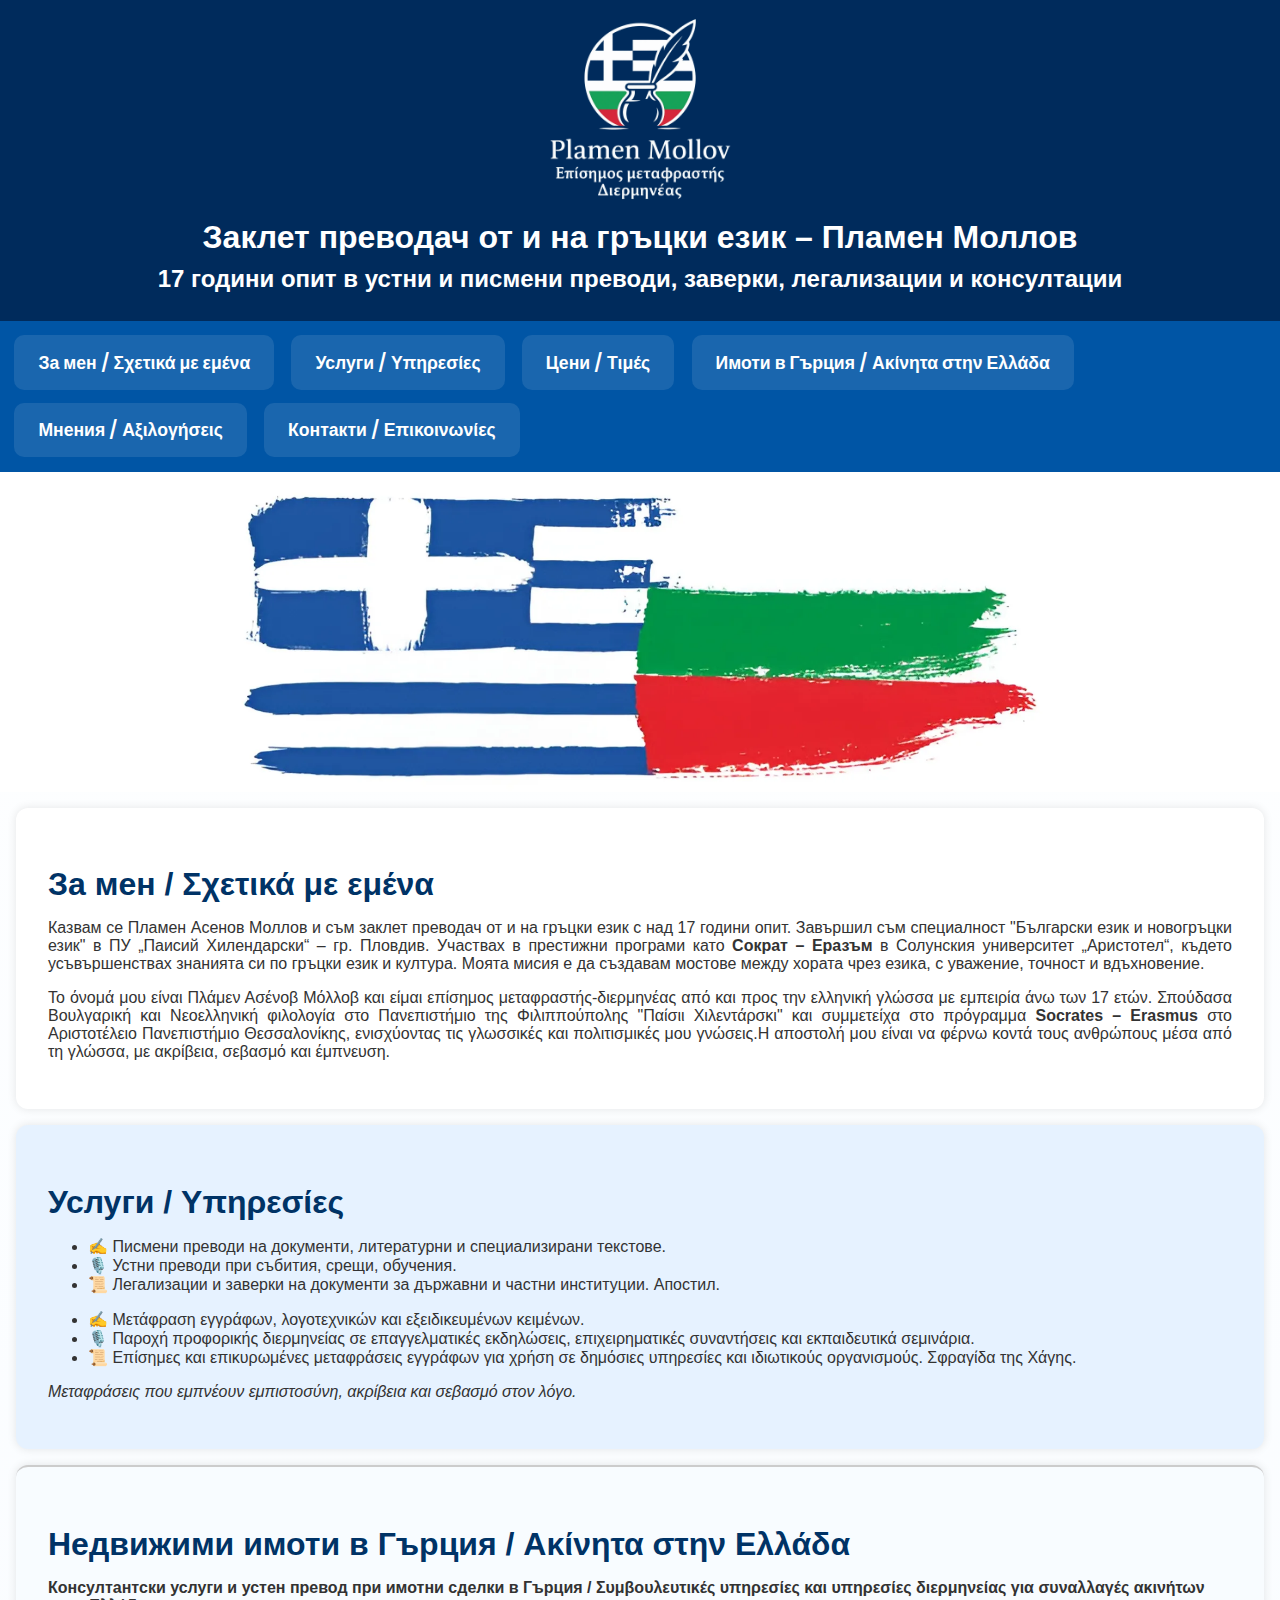
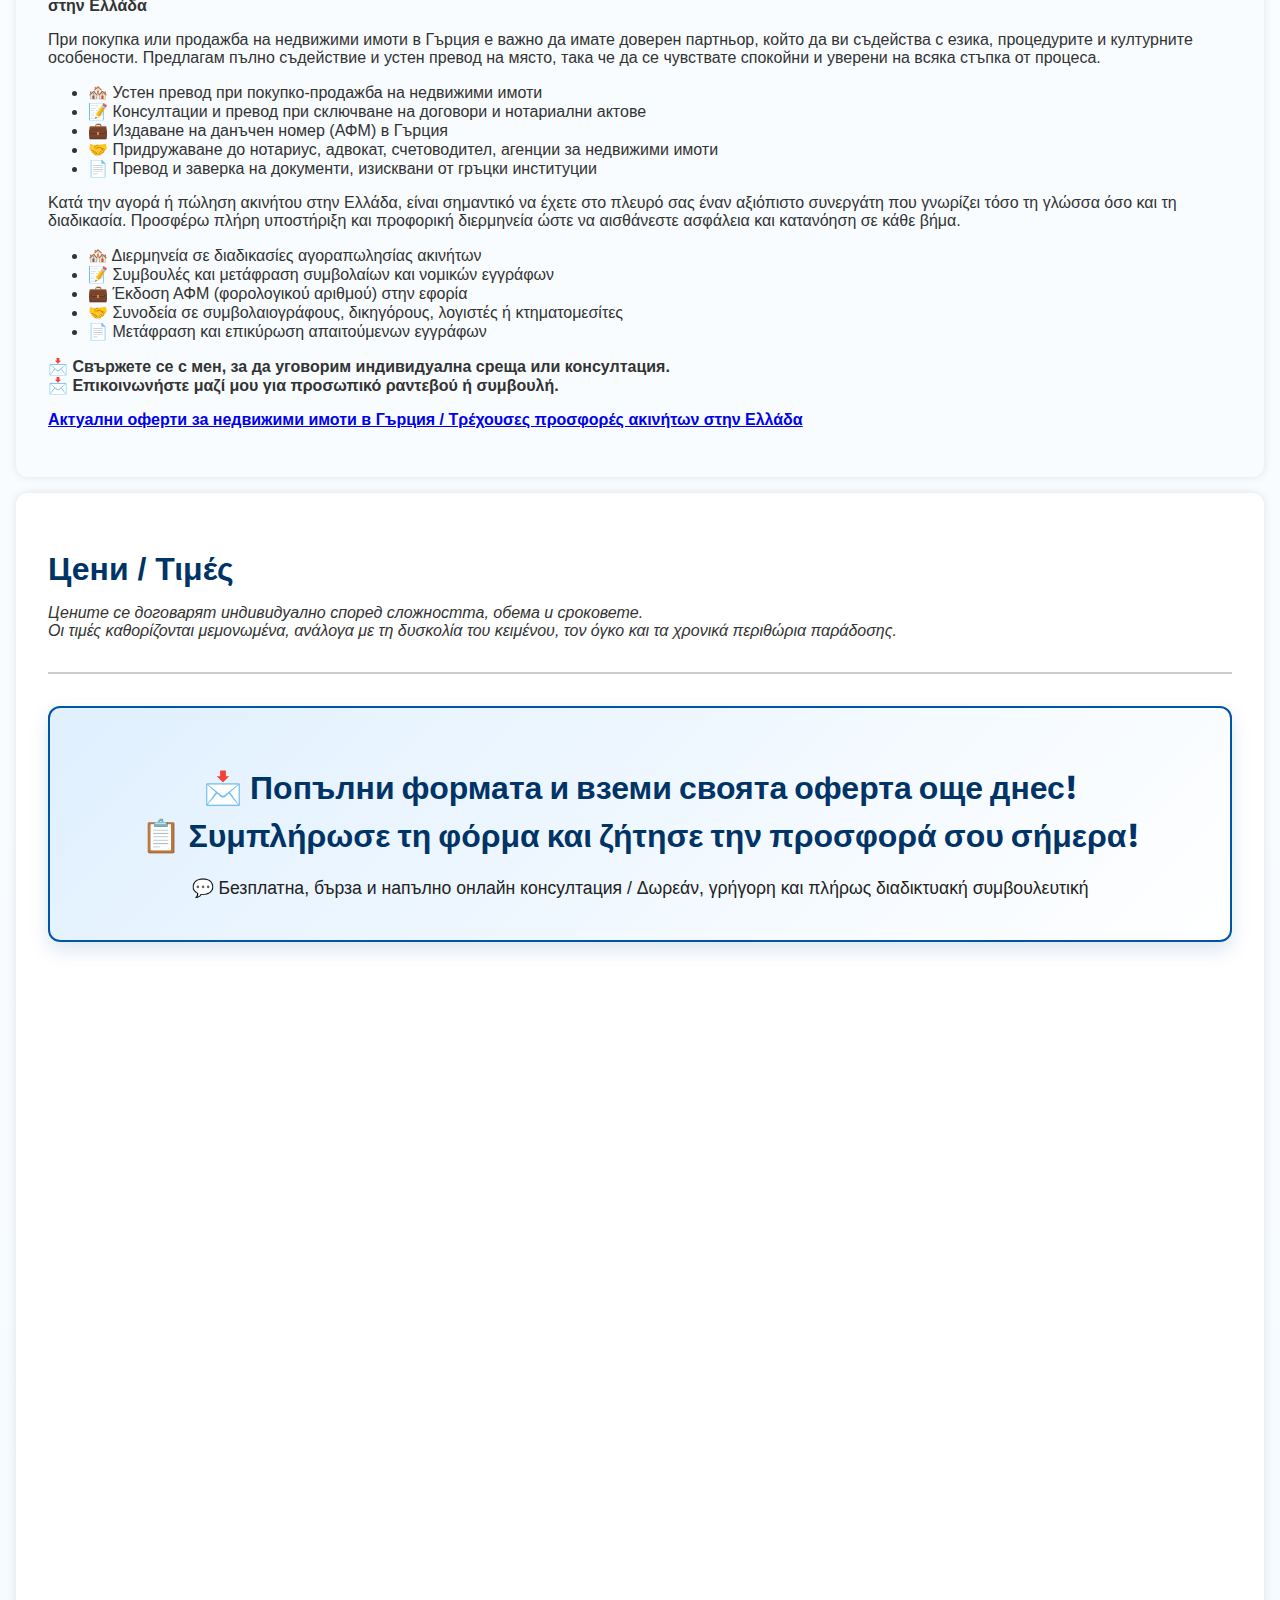
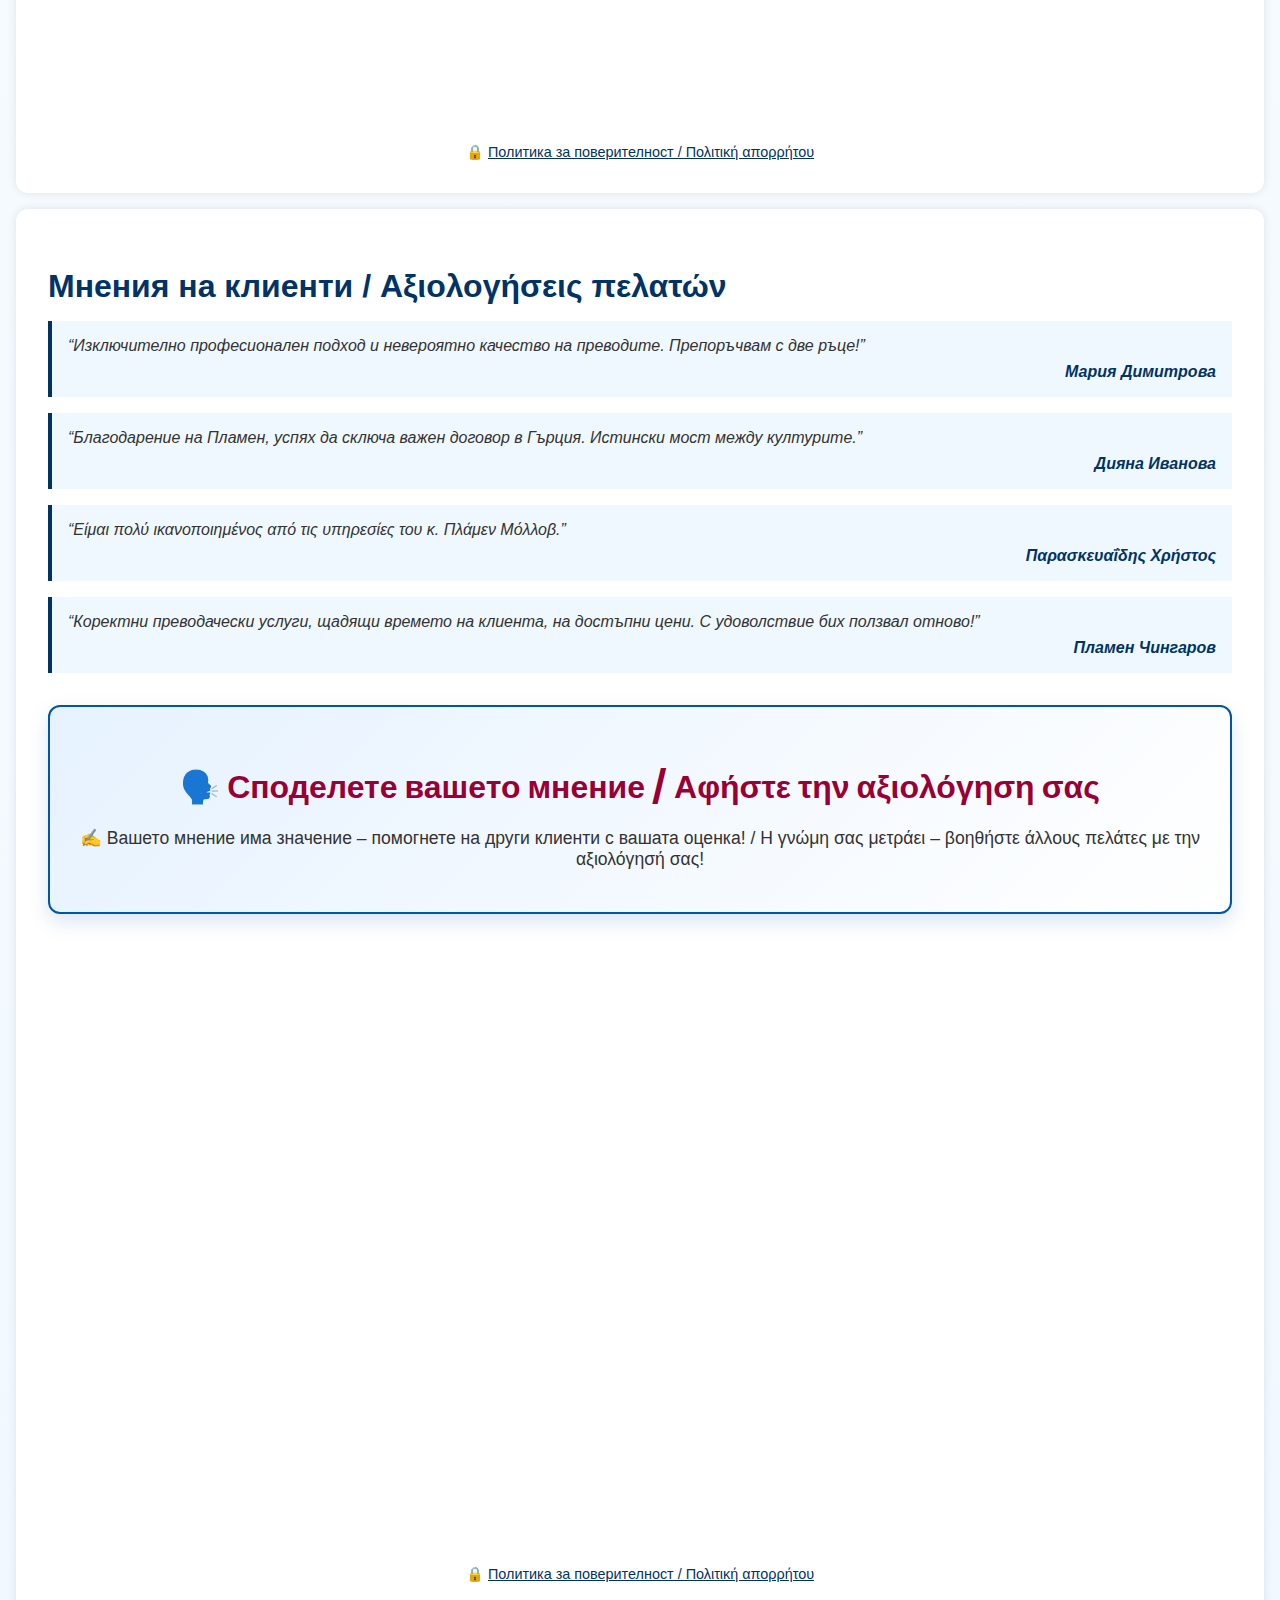
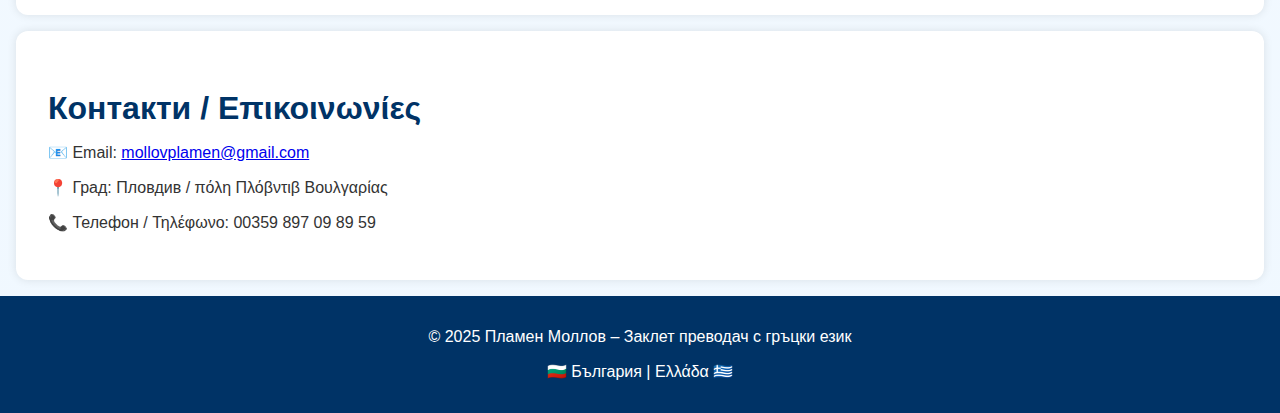
<file: index.html>
<!DOCTYPE html>

<html lang="bg">
<head>


<!-- Favicon икони за всички устройства -->
<link rel="icon" href="/favicon.ico" type="image/x-icon">
<link rel="icon" type="image/png" sizes="96x96" href="/favicon-96x96.png">
<link rel="apple-touch-icon" sizes="180x180" href="/apple-touch-icon.png">
<link rel="manifest" href="/site.webmanifest">
<link rel="icon" type="image/png" sizes="192x192" href="/web-app-manifest-192x192.png">
<link rel="icon" type="image/png" sizes="512x512" href="/web-app-manifest-512x512.png">
<meta name="theme-color" content="#ffffff">
<meta name="msapplication-TileColor" content="#003366">


<meta charset="utf-8"/>
<meta content="width=device-width, initial-scale=1.0" name="viewport"/>
<title>Пламен Моллов – Преводачески услуги с гръцки език в Пловдив – устни, писмени преводи, заверка и легализация на документи</title>

<style>
    
/* GDPR checkbox styling */
.gdpr-label {
  display: flex;
  align-items: center;
  flex-wrap: wrap;
  gap: 0.4rem;
  margin-bottom: 1rem;
  font-size: 0.95rem;
  line-height: 1.4;
}
.gdpr-label input[type="checkbox"] {
  margin: 0 0.4rem 0 0;
  transform: scale(1.1);
}
.gdpr-label input[type="checkbox"] {
  margin: 0;
  transform: scale(1.1);
}

body {
      font-family: 'Segoe UI', Tahoma, Geneva, Verdana, sans-serif;
      margin: 0;
      padding: 0;
      background: linear-gradient(to bottom, #fff, #f0f8ff);
      color: #333;
    }
    header {
      background-color: #002b5c;
      color: white;
      padding: 0.5rem 1rem;
      text-align: center;
    }
    header h1, header h2 {
      margin-top: -0.8rem;
    }
    header img {
      height: 220px;
    }
    nav {
      display: flex;
      justify-content: center;
      gap: 1rem;
      background-color: #0055a5;
      padding: 0.5rem;
    }
    
    
    nav a {
      color: white;
      text-decoration: none;
      font-weight: 600;
      font-family: 'Poppins', sans-serif;
      font-size: 1.1rem;
      padding: 0.9rem 1.5rem;
      margin: 0.4rem;
      transition: all 0.3s ease;
      display: inline-flex;
      align-items: center;
      justify-content: center;
      border-radius: 10px;
      background-color: rgba(255, 255, 255, 0.1);
    }
    nav a:hover {
      background-color: rgba(255, 255, 255, 0.25);
    }
    html {
      scroll-behavior: smooth;
    }


    .hero {
  position: relative;
  background-image: url('assets/images/bg-greece.webp');
  background-size: contain;
  background-repeat: no-repeat;
  background-position: center;
  background-color: white;
  width: 100%;
  aspect-ratio: 16 / 4;
  overflow: hidden;
}
    
    .hero h1, .hero p {
      position: relative;
      z-index: 1;
    }
    section {
      padding: 2rem;
      background-color: white;
      margin: 1rem;
      border-radius: 12px;
      box-shadow: 0 0 10px rgba(0,0,0,0.1);
    }
    .section-title {
      font-size: 2rem;
      margin-bottom: 1rem;
      color: #003366;
    }
    .testimonial {
      background-color: #f0f8ff;
      padding: 1rem;
      border-left: 4px solid #003366;
      margin-bottom: 1rem;
      font-style: italic;
    }
    .testimonial strong {
      display: block;
      margin-top: 0.5rem;
      text-align: right;
      color: #003366;
    }
    form {
      background-color: #e6f2ff;
      padding: 2rem;
      border-radius: 10px;
      box-shadow: 0 0 10px rgba(0,0,0,0.1);
    }
    input, textarea {
      width: 100%;
      padding: 0.8rem;
      margin-top: 0.5rem;
      margin-bottom: 1rem;
      border: 1px solid #ccc;
      border-radius: 6px;
    }
    button {
  background-color: #003366;
  color: white;
  padding: 0.8rem 1.2rem;
  border: none;
  border-radius: 6px;
  font-size: 1rem;
  cursor: pointer;
  transition: transform 0.1s ease-in-out;
  position: relative;
}
button:hover {
  background-color: #0055a5;
}
button:active {
  transform: scale(0.96);
}
@keyframes wave {
  0% { transform: rotate(0deg); }
  25% { transform: rotate(20deg); }
  50% { transform: rotate(-10deg); }
  75% { transform: rotate(10deg); }
  100% { transform: rotate(0deg); }
}
    footer {
      text-align: center;
      padding: 1rem;
      background-color: #003366;
      color: white;
    }
  
.hero-letter {
  position: absolute;
  font-size: 2.2rem;
  font-weight: bold;
  color: #002b5c;
  font-family: 'Segoe UI', Tahoma, Geneva, Verdana, sans-serif;
  animation: fade-float 4s ease-in-out infinite;
  opacity: 0;
}
@keyframes fade-float {
  0%   { transform: translateY(0px); opacity: 0; }
  50%  { transform: translateY(-5px); opacity: 1; }
  100% { transform: translateY(-10px); opacity: 0; }
}


/* Responsive adjustments for mobile */
@media (max-width: 768px) {
  header img {
    height: 120px;
  }
  header h1 {
    font-size: 1.4rem;
  }
  header h2 {
    font-size: 1rem;
  }
}

@media (max-width: 768px) {
  header img {
    height: 160px !important;
    aspect-ratio: 1 / 1;
    object-fit: contain;
  }
}

@media (max-width: 768px) {
  .nav-links {
    max-height: 0;
    overflow: hidden;
    transition: max-height 0.5s ease-out;
  }
  nav.active .nav-links {
    max-height: 500px;
  }
}

  .menu-toggle {
    display: none;
    flex-direction: column;
    cursor: pointer;
  }
  .menu-toggle span {
    height: 4px;
    background: white;
    margin: 5px 0;
    width: 25px;
    border-radius: 2px;
  }
  @media (max-width: 768px) {
    nav {
      flex-direction: column;
      align-items: flex-start;
    }
    .nav-links {
      display: none;
      flex-direction: column;
      width: 100%;
      background-color: #0055a5;
    }
    .nav-links a {
      padding: 1rem;
      border-top: 1px solid rgba(255,255,255,0.2);
    }
    .menu-toggle {
      display: flex;
      margin-left: 1rem;
    }
    nav.active .nav-links {
      display: flex;
    }
  }

.hero-letter {
  position: absolute;
  font-size: 2.2rem;
  font-weight: bold;
  color: #002b5c;
  font-family: 'Segoe UI', Tahoma, Geneva, Verdana, sans-serif;
  animation: fade-float 4s ease-in-out infinite;
  opacity: 0;
}
@keyframes fade-float {
  0%   { transform: translateY(0px); opacity: 0; }
  50%  { transform: translateY(-5px); opacity: 1; }
  100% { transform: translateY(-10px); opacity: 0; }
}

</style>
<meta content="Заклет преводач с гръцки език, устни и писмени преводи, имоти в Гърция, легализация на документи, консултации при покупка на имот." name="description"/><meta content="заклет преводач гръцки език, устни преводи гръцки, писмени преводи, имоти в Гърция, покупко-продажба на имоти, легализация, Ακίνητα στην Ελλάδα, μεταφράσεις ελληνικά, заверки на документи, апостил, апостил на документи, устни и писмени преводи с гръцки език, легализация на документи" name="keywords"/><meta content="Пламен Моллов" name="author"/><link href="https://www.prevodigr.eu" rel="canonical"/>
  <meta property="og:title" content="Пламен Моллов – Преводи от и на гръцки език" />
  <meta property="og:description" content="Заклет преводач с 17 г. опит, устни и писмени преводи от и на гръцки език, заверки и легализация на документи, консултации, имоти в Гърция." />
  <meta property="og:image" content="https://www.prevodigr.eu/assets/images/logo.webp" />
  <meta property="og:url" content="https://www.prevodigr.eu" />
  <meta name="twitter:card" content="summary_large_image" />



<style>
@font-face {
  font-family: 'Poppins';
  src: url('assets/fonts/poppins-v23-latin-regular.woff2') format('woff2');
  font-weight: 400;
}
@font-face {
  font-family: 'Poppins';
  src: url('assets/fonts/poppins-v23-latin-500.woff2') format('woff2');
  font-weight: 500;
}
@font-face {
  font-family: 'Poppins';
  src: url('assets/fonts/poppins-v23-latin-600.woff2') format('woff2');
  font-weight: 600;
}
@font-face {
  font-family: 'Poppins';
  src: url('assets/fonts/poppins-v23-latin-700.woff2') format('woff2');
  font-weight: 700;
}
</style>





<script type="application/ld+json">
{
  "@context": "https://schema.org",
  "@type": "LocalBusiness",
  "name": "Пламен Моллов – Заклет преводач от и на гръцки език",
  "image": "https://www.prevodigr.eu/assets/images/logo.webp",
  "url": "https://www.prevodigr.eu",
  "telephone": "+359897098959",
  "address": {
    "@type": "PostalAddress",
    "streetAddress": "ул. Димитър Талев 132",
    "addressLocality": "Пловдив",
    "postalCode": "4000",
    "addressCountry": "BG"
  },
  "aggregateRating": {
    "@type": "AggregateRating",
    "ratingValue": "5",
    "reviewCount": "4"
  },
  "review": [
    {
      "@type": "Review",
      "author": {
        "@type": "Person",
        "name": "Мария Димитрова"
      },
      "datePublished": "2025-06-15",
      "reviewBody": "Изключително професионален подход и невероятно качество на преводите.",
      "reviewRating": {
        "@type": "Rating",
        "ratingValue": "5",
        "bestRating": "5"
      }
    },
    {
      "@type": "Review",
      "author": {
        "@type": "Person",
        "name": "Дияна Иванова"
      },
      "datePublished": "2025-06-10",
      "reviewBody": "Успях да сключа важен договор в Гърция. Истински мост между културите.",
      "reviewRating": {
        "@type": "Rating",
        "ratingValue": "5",
        "bestRating": "5"
      }
    },
    {
      "@type": "Review",
      "author": {
        "@type": "Person",
        "name": "Παρασκευαΐδης Χρήστος"
      },
      "datePublished": "2025-05-28",
      "reviewBody": "Είμαι πολύ ικανοποιημένος από τις υπηρεσίες του κ. Πλάμεν Μόλλοβ.",
      "reviewRating": {
        "@type": "Rating",
        "ratingValue": "5",
        "bestRating": "5"
      }
    },
    {
      "@type": "Review",
      "author": {
        "@type": "Person",
        "name": "Пламен Чингаров"
      },
      "datePublished": "2025-05-22",
      "reviewBody": "Коректни преводачески услуги на достъпни цени. Бих ползвал отново!",
      "reviewRating": {
        "@type": "Rating",
        "ratingValue": "5",
        "bestRating": "5"
      }
    }
  ]
}
</script>

</head>
<body>
<header>
<img alt="Plamen Mollov Logo" src="assets/images/logo.webp"/>
<h1>Заклет преводач от и на гръцки език – Пламен Моллов</h1>
<h2><strong>17 години опит в устни и писмени преводи, заверки, легализации и консултации</strong></h2>
</header>
<nav>
<div class="menu-toggle">
<span></span>
<span></span>
<span></span>
</div>
<div class="nav-links">
<a href="#about">За мен / Σχετικά με εμένα</a>
<a href="#services">Услуги / Υπηρεσίες</a>
<a href="#prices">Цени / Τιμές</a>
<a href="#real-estate">Имоти в Гърция / Ακίνητα στην Ελλάδα</a>
<a href="#testimonials">Мнения / Αξιλογήσεις</a>
<a href="#contact">Контакти / Επικοινωνίες</a>
</div>
</nav>
<div class="hero" role="img" aria-label="Фоново изображение с гръцка тематика">
<span class="hero-letter" style="top: 77%; left: 69%; animation-delay: 1.43s;">Χ</span>
<span class="hero-letter" style="top: 9%; left: 47%; animation-delay: 2.79s;">Κ</span>
<span class="hero-letter" style="top: 19%; left: 63%; animation-delay: 4.21s;">Υ</span>
<span class="hero-letter" style="top: 81%; left: 49%; animation-delay: 1.94s;">π</span>
<span class="hero-letter" style="top: 83%; left: 82%; animation-delay: 4.26s;">φ</span>
<span class="hero-letter" style="top: 74%; left: 30%; animation-delay: 1.89s;">Α</span>
<span class="hero-letter" style="top: 12%; left: 12%; animation-delay: 6.02s;">Ι</span>
<span class="hero-letter" style="top: 66%; left: 14%; animation-delay: 5.97s;">λ</span>
<span class="hero-letter" style="top: 30%; left: 73%; animation-delay: 0.33s;">Β</span>
<span class="hero-letter" style="top: 37%; left: 6%; animation-delay: 1.8s;">Η</span>
<span class="hero-letter" style="top: 44%; left: 25%; animation-delay: 5.53s;">ρ</span>
<span class="hero-letter" style="top: 36%; left: 85%; animation-delay: 0.46s;">Σ</span>
<span class="hero-letter" style="top: 61%; left: 40%; animation-delay: 3.07s;">Ζ</span>
<span class="hero-letter" style="top: 16%; left: 37%; animation-delay: 2.6s;">ξ</span>
<span class="hero-letter" style="top: 36%; left: 60%; animation-delay: 1.07s;">Ε</span>
<span class="hero-letter" style="top: 56%; left: 88%; animation-delay: 5.84s;">ς</span>
<span class="hero-letter" style="top: 88%; left: 63%; animation-delay: 0.57s;">Ο</span>
<span class="hero-letter" style="top: 83%; left: 4%; animation-delay: 5.01s;">Ν</span>
<span class="hero-letter" style="top: 13%; left: 5%; animation-delay: 4.62s;">Τ</span>
<span class="hero-letter" style="top: 40%; left: 50%; animation-delay: 0.12s;">Γ</span>
<span class="hero-letter" style="top: 7%; left: 71%; animation-delay: 3.58s;">Π</span>
<span class="hero-letter" style="top: 44%; left: 16%; animation-delay: 5.36s;">Μ</span>
<span class="hero-letter" style="top: 20%; left: 27%; animation-delay: 0.94s;">ψ</span>
<span class="hero-letter" style="top: 27%; left: 96%; animation-delay: 3.84s;">Ξ</span>
<span class="hero-letter" style="top: 90%; left: 26%; animation-delay: 5.92s;">Λ</span>
<span class="hero-letter" style="top: 5%; left: 20%; animation-delay: 5.43s;">Φ</span>
<span class="hero-letter" style="top: 70%; left: 46%; animation-delay: 4.13s;">Ρ</span>
<span class="hero-letter" style="top: 72%; left: 55%; animation-delay: 2.13s;">β</span>
<span class="hero-letter" style="top: 6%; left: 77%; animation-delay: 2.04s;">Ψ</span>
<span class="hero-letter" style="top: 76%; left: 98%; animation-delay: 2.04s;">Θ</span>
<span class="hero-letter" style="top: 30%; left: 42%; animation-delay: 5.04s;">η</span>
<span class="hero-letter" style="top: 5%; left: 89%; animation-delay: 0.94s;">Ω</span></div>
<section id="about">
<h2 class="section-title">За мен / Σχετικά με εμένα</h2>
<p style="text-align: justify;">
      Казвам се Пламен Асенов Моллов и съм заклет преводач от и на гръцки език с над 17 години опит. Завършил съм специалност "Български език и новогръцки език" в ПУ „Паисий Хилендарски“ – гр. Пловдив. Участвах в престижни програми като <strong>Сократ – Еразъм</strong> в Солунския университет „Аристотел“, където усъвършенствах знанията си по гръцки език и култура. Моята мисия е да създавам мостове между хората чрез езика, с уважение, точност и вдъхновение.
    </p>
<p style="text-align: justify;">
      Το όνομά μου είναι Πλάμεν Ασένοβ Μόλλοβ και είμαι επίσημος μεταφραστής-διερμηνέας από και προς την ελληνική γλώσσα με εμπειρία άνω των 17 ετών. Σπούδασα Βουλγαρική και Νεοελληνική φιλολογία στο Πανεπιστήμιο της Φιλιππούπολης "Παίσιι Χιλεντάρσκι" και συμμετείχα στο πρόγραμμα <strong>Socrates – Erasmus</strong> στο Αριστοτέλειο Πανεπιστήμιο Θεσσαλονίκης, ενισχύοντας τις γλωσσικές και πολιτισμικές μου γνώσεις.Η αποστολή μου είναι να φέρνω κοντά τους ανθρώπους μέσα από τη γλώσσα, με ακρίβεια, σεβασμό και έμπνευση. 
    </p>
</section>
<section id="services" style="background-color: #e6f2ff;">
<h2 class="section-title">Услуги / Υπηρεσίες</h2>
<ul>
<li>✍️ Писмени преводи на документи, литературни и специализирани текстове.</li>
<li>🎙️ Устни преводи при събития, срещи, обучения.</li>
<li>📜 Легализации и заверки на документи за държавни и частни институции. Апостил.</li>
</ul>
<ul>
<li>✍️ Μετάφραση εγγράφων, λογοτεχνικών και εξειδικευμένων κειμένων.</li>
<li>🎙️ Παροχή προφορικής διερμηνείας σε επαγγελματικές εκδηλώσεις, επιχειρηματικές συναντήσεις και εκπαιδευτικά σεμινάρια.</li>
<li>📜 Επίσημες και επικυρωμένες μεταφράσεις εγγράφων για χρήση σε δημόσιες υπηρεσίες και ιδιωτικούς οργανισμούς. Σφραγίδα της Χάγης.</li>
</ul>
<p><em>Μεταφράσεις που εμπνέουν εμπιστοσύνη, ακρίβεια και σεβασμό στον λόγο.</em></p>
</section>
<section id="real-estate" style="background-color: #f8fcff; padding: 2rem; border-top: 2px solid #ccc; border-radius: 12px;">
<h2 class="section-title">Недвижими имоти в Гърция / Ακίνητα στην Ελλάδα</h2>
<p><strong>Консултантски услуги и устен превод при имотни сделки в Гърция / Συμβουλευτικές υπηρεσίες και υπηρεσίες διερμηνείας για συναλλαγές ακινήτων στην Ελλάδα</strong></p>
<p>При покупка или продажба на недвижими имоти в Гърция е важно да имате доверен партньор, който да ви съдейства с езика, процедурите и културните особености. Предлагам пълно съдействие и устен превод на място, така че да се чувствате спокойни и уверени на всяка стъпка от процеса.</p>
<ul>
<li>🏘️ Устен превод при покупко-продажба на недвижими имоти</li>
<li>📝 Консултации и превод при сключване на договори и нотариални актове</li>
<li>💼 Издаване на данъчен номер (ΑΦΜ) в Гърция</li>
<li>🤝 Придружаване до нотариус, адвокат, счетоводител, агенции за недвижими имоти</li>
<li>📄 Превод и заверка на документи, изисквани от гръцки институции</li>
</ul>
<p>Κατά την αγορά ή πώληση ακινήτου στην Ελλάδα, είναι σημαντικό να έχετε στο πλευρό σας έναν αξιόπιστο συνεργάτη που γνωρίζει τόσο τη γλώσσα όσο και τη διαδικασία. Προσφέρω πλήρη υποστήριξη και προφορική διερμηνεία ώστε να αισθάνεστε ασφάλεια και κατανόηση σε κάθε βήμα.</p>
<ul>
<li>🏘️ Διερμηνεία σε διαδικασίες αγοραπωλησίας ακινήτων</li>
<li>📝 Συμβουλές και μετάφραση συμβολαίων και νομικών εγγράφων</li>
<li>💼 Έκδοση ΑΦΜ (φορολογικού αριθμού) στην εφορία</li>
<li>🤝 Συνοδεία σε συμβολαιογράφους, δικηγόρους, λογιστές ή κτηματομεσίτες</li>
<li>📄 Μετάφραση και επικύρωση απαιτούμενων εγγράφων</li>
</ul>
<p><strong>📩 Свържете се с мен, за да уговорим индивидуална среща или консултация.<br/>
  📩 Επικοινωνήστε μαζί μου για προσωπικό ραντεβού ή συμβουλή.</strong></p>
<p><strong><a href="https://www.dimokritosrealestate.gr/" rel="noopener noreferrer" target="_blank">Актуални оферти за недвижими имоти в Гърция / Τρέχουσες προσφορές ακινήτων στην Ελλάδα</a></strong></p>
</section>
<section id="prices">
<h2 class="section-title">Цени / Τιμές</h2>
<p style="text-align: justify;">
<em>Цените се договарят индивидуално според сложността, обема и сроковете.</em><br/>
<em>Οι τιμές καθορίζονται μεμονωμένα, ανάλογα με τη δυσκολία του κειμένου, τον όγκο και τα χρονικά περιθώρια παράδοσης.</em>
</p>
<div style="margin-top: 2rem; border-top: 2px solid #ccc; padding-top: 2rem;">
<!-- Рекламен банер с анимация -->
<div style="
      background: linear-gradient(135deg, #e0f0ff, #ffffff);
      border: 2px solid #0055a5;
      border-radius: 12px;
      padding: 1.5rem;
      text-align: center;
      margin-bottom: 2rem;
      box-shadow: 0 8px 20px rgba(0, 85, 165, 0.15);
      animation: pulseBanner 4s infinite;
    ">
<h3 style="
        font-size: 2rem;
        font-family: 'Poppins', sans-serif;
        color: #003366;
        font-weight: 700;
        margin-bottom: 1rem;
      ">
        📩 Попълни формата и вземи своята оферта още днес!<br/>
        📋 Συμπλήρωσε τη φόρμα και ζήτησε την προσφορά σου σήμερα!
      </h3>
<p style="font-size: 1.1rem; color: #222;">💬 Безплатна, бърза и напълно онлайн консултация / Δωρεάν, γρήγορη και πλήρως διαδικτυακή συμβουλευτική</p>
</div>
<!-- Формата -->
<iframe height="750" id="offerForm" loading="lazy" src="https://forms.fillout.com/t/9NUe5T1CmCus" style="border:none;" title="Форма за оферта" width="100%">
</iframe>
<div style="margin-top: 1rem; font-size: 0.9rem; text-align: center;">
      🔒 <a href="https://prevodigr.eu/privacy.html" style="color:#003366; text-decoration: underline;" target="_blank">
        Политика за поверителност / Πολιτική απορρήτου
      </a>
</div>
</div>
</section>
<style>
@keyframes pulseBanner {
  0% { transform: scale(1); box-shadow: 0 8px 20px rgba(0, 85, 165, 0.15); }
  50% { transform: scale(1.01); box-shadow: 0 10px 24px rgba(0, 85, 165, 0.25); }
  100% { transform: scale(1); box-shadow: 0 8px 20px rgba(0, 85, 165, 0.15); }
}
@media (max-width: 768px) {
  #prices h3 {
    font-size: 1.4rem !important;
    line-height: 1.4;
  }
  #prices p {
    font-size: 1rem !important;
  }
}
</style>
<section id="testimonials">
<h2 class="section-title">Мнения на клиенти /  Αξιολογήσεις πελατών</h2>
<div class="testimonial">
      “Изключително професионален подход и невероятно качество на преводите. Препоръчвам с две ръце!”
      <strong>Мария Димитрова</strong>
</div>
<div class="testimonial">
      “Благодарение на Пламен, успях да сключа важен договор в Гърция. Истински мост между културите.”
      <strong>Дияна Иванова</strong>
</div>
<div class="testimonial">
      “Είμαι πολύ ικανοποιημένος από τις υπηρεσίες του κ. Πλάμεν Μόλλοβ.”
      <strong>Παρασκευαΐδης Χρήστος</strong>
</div>
<div class="testimonial">
      “Коректни преводачески услуги, щадящи времето на клиента, на достъпни цени. С удоволствие бих ползвал отново!” 
      <strong>Пламен Чингаров</strong>
</div>
<div style="margin-top: 2rem;">
<div style="
        background: linear-gradient(135deg, #e6f2ff, #ffffff);
        border: 2px solid #0055a5;
        border-radius: 12px;
        padding: 1.5rem;
        text-align: center;
        margin-bottom: 2rem;
        box-shadow: 0 8px 20px rgba(0, 85, 165, 0.15);
        animation: pulseReview 4s infinite;
        ">
<h3 style="
    font-size: 2rem;
    font-family: 'Poppins', sans-serif;
    color: #990033;
    font-weight: 700;
    margin-bottom: 1rem;
  ">
    🗣️ Споделете вашето мнение / Αφήστε την αξιολόγηση σας
  </h3>
<p style="font-size: 1.1rem; color: #333;">✍️ Вашето мнение има значение – помогнете на други клиенти с вашата оценка! / Η γνώμη σας μετράει – βοηθήστε άλλους πελάτες με την αξιολόγησή σας!</p>
</div>
<style>
@keyframes pulseReview {
  0% { transform: scale(1); box-shadow: 0 8px 20px rgba(0, 85, 165, 0.15); }
  50% { transform: scale(1.01); box-shadow: 0 10px 24px rgba(0, 85, 165, 0.25); }
  100% { transform: scale(1); box-shadow: 0 8px 20px rgba(0, 85, 165, 0.15); }
}
@media (max-width: 768px) {
  #testimonials h3 {
    font-size: 1.4rem !important;
    line-height: 1.4;
  }
}
</style>
<iframe height="600" id="feedbackForm" loading="lazy" src="https://forms.fillout.com/t/89sjbQ6ZJ1us" style="border:none;" title="Форма за мнение" width="100%">
</iframe>
<div style="margin-top: 1rem; font-size: 0.9rem; text-align: center;">
  🔒 <a href="https://prevodigr.eu/privacy.html" style="color:#003366; text-decoration: underline;" target="_blank">
    Политика за поверителност / Πολιτική απορρήτου
  </a>
</div>
</div>
</section>
<section id="contact">
<h2 class="section-title">Контакти / Επικοινωνίες</h2>
<p>📧 Email: <a href="mailto:mollovplamen@gmail.com">mollovplamen@gmail.com</a></p>
<p>📍 Град: Пловдив / πόλη Πλόβντιβ Βουλγαρίας</p>
<p>📞 Телефон / Τηλέφωνο: 00359 897 09 89 59</p>
</section>
<footer>
<p>© 2025 Пламен Моллов – Заклет преводач с гръцки език</p>
<p>🇧🇬 България | Ελλάδα 🇬🇷</p>
</footer>

<script>
window.addEventListener("message", function(event) {
  if (event.origin.includes("fillout.com")) {
    if (event.data?.type === "submissionComplete") {
      window.location.href = "thanks.html";
    }
  }
});
</script>
<script>
  document.addEventListener("DOMContentLoaded", function() {
    const nav = document.querySelector("nav");
    const toggle = document.querySelector(".menu-toggle");
    toggle.addEventListener("click", () => {
      nav.classList.toggle("active");
    });
  });
</script></body>
</html>
</file>
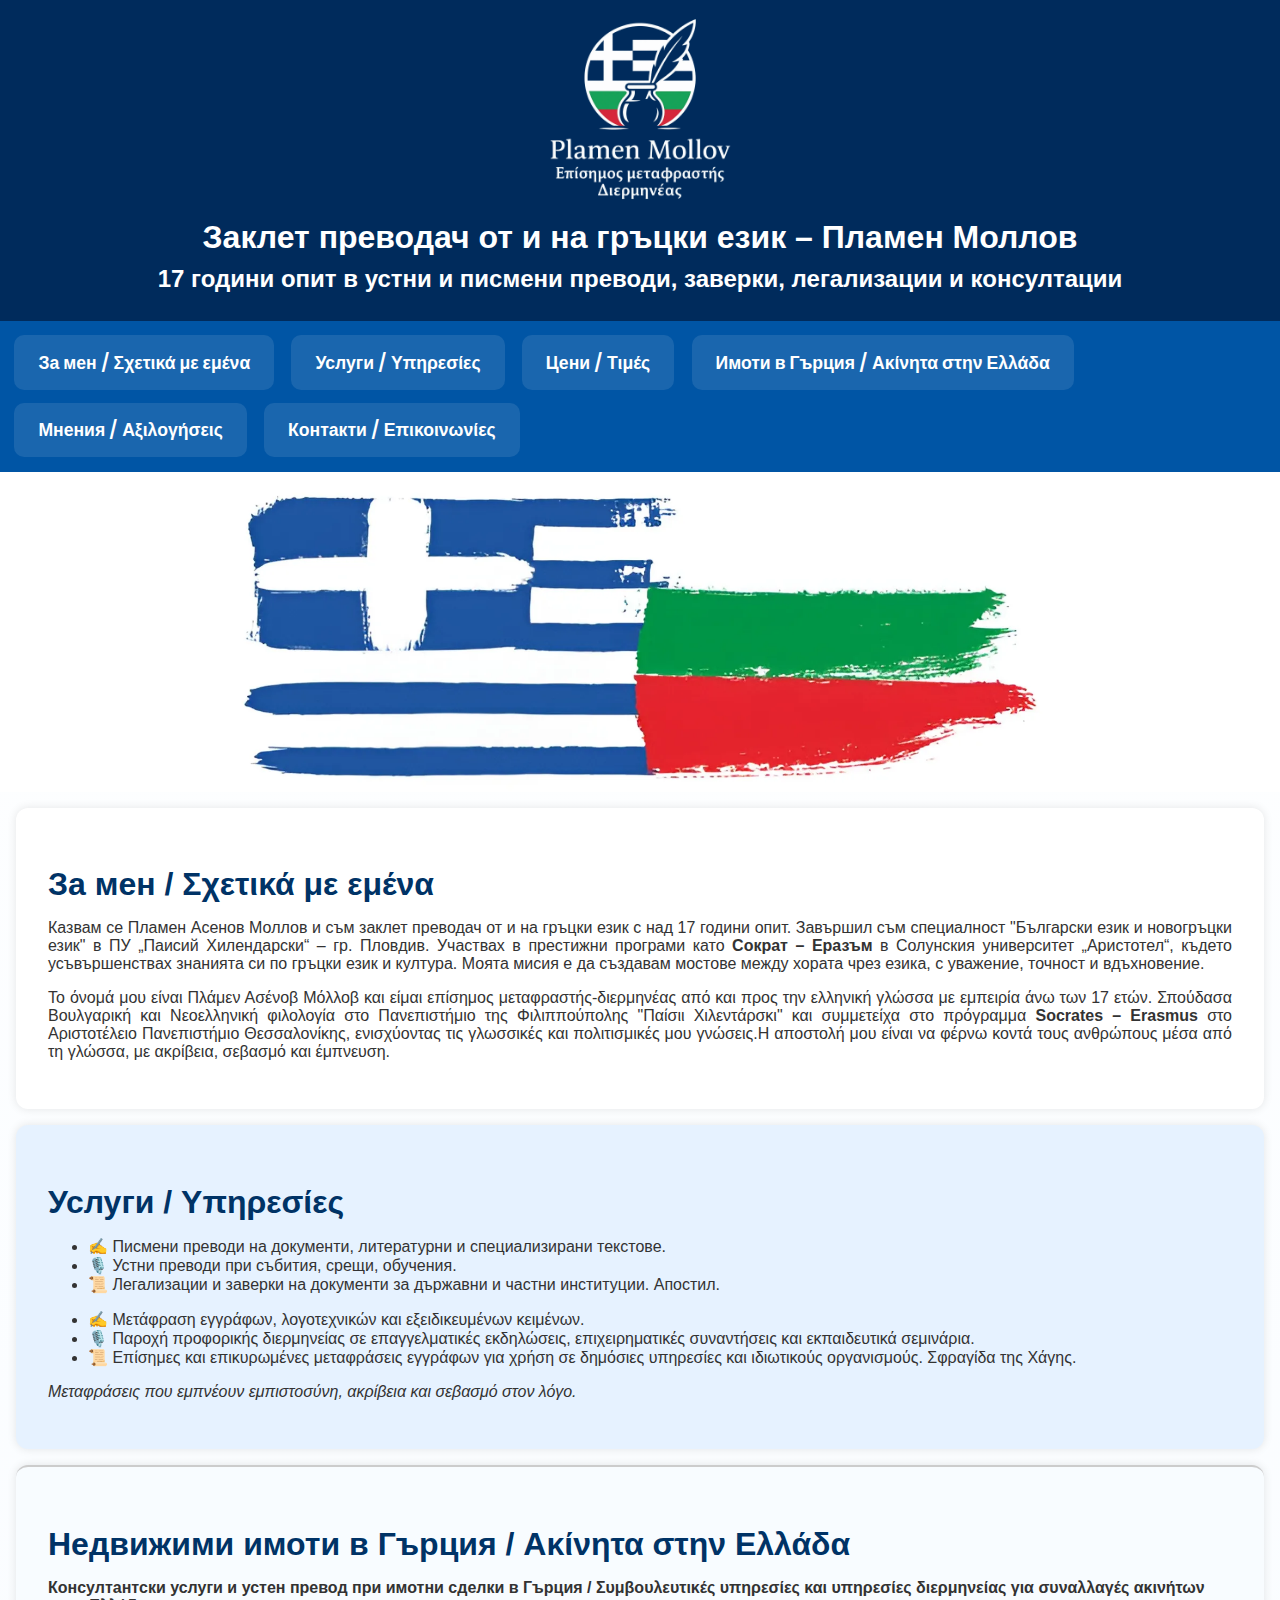
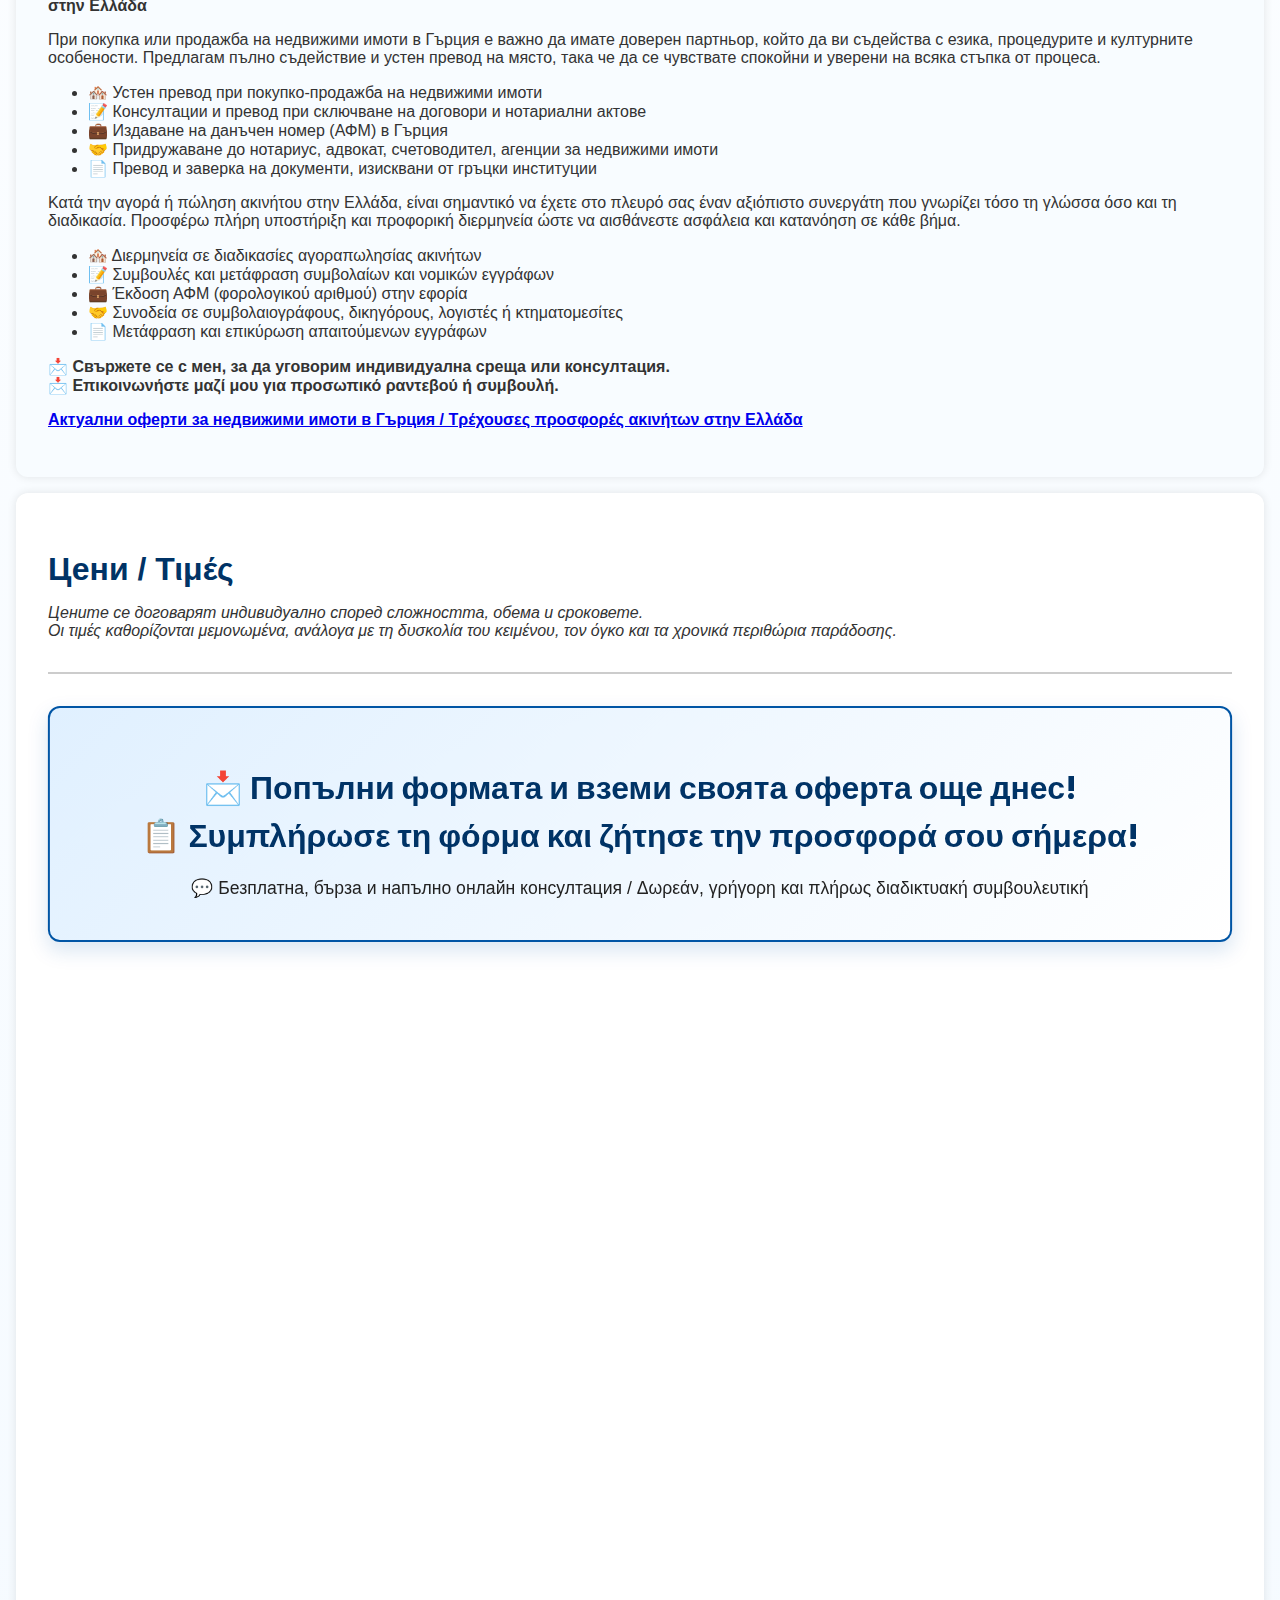
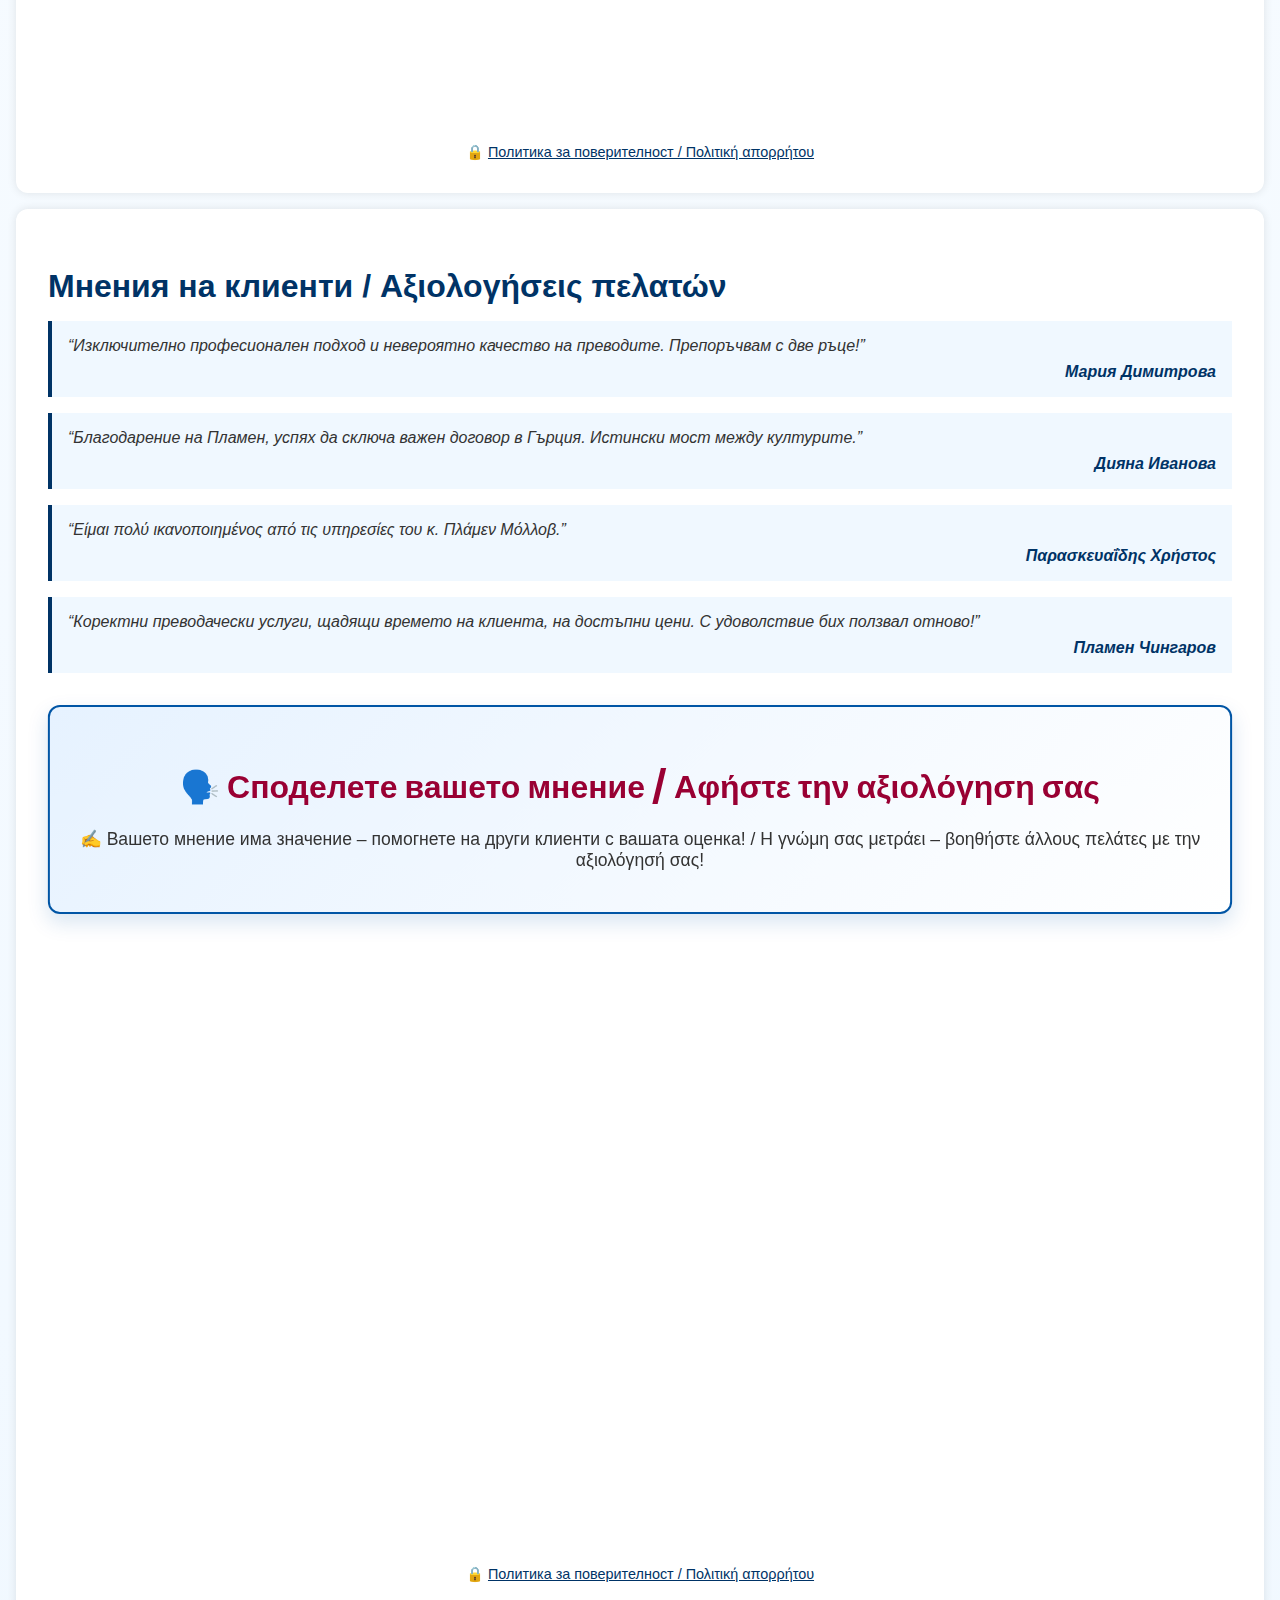
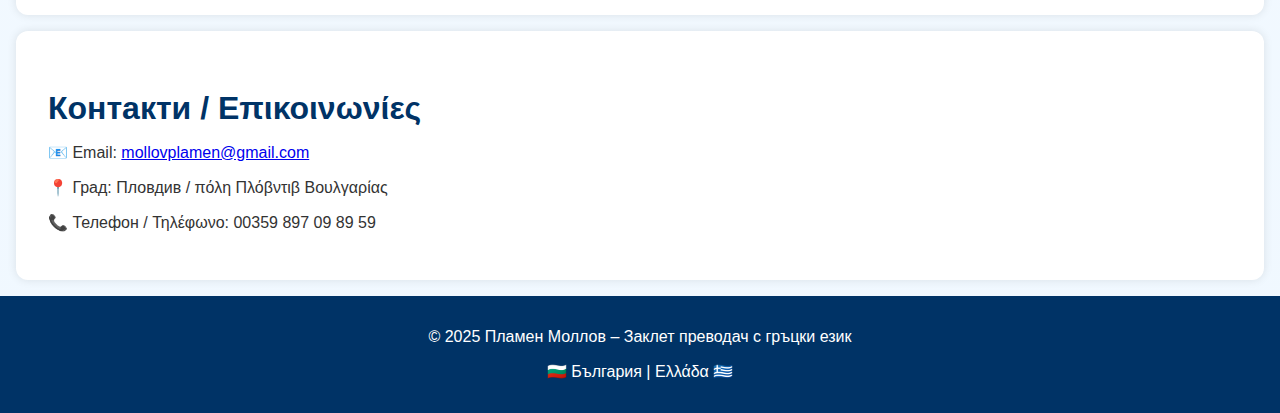
<file: contact.html>
<!DOCTYPE html>
<html lang="bg">
  <head>
    <meta charset="UTF-8" />
    <meta http-equiv="refresh" content="0; URL='index.html#contact'" />
    <title>Пренасочване…</title>
  </head>
  <body>
    <p>Пренасочване… Ако не бъдете автоматично пренасочени, <a href="index.html#contact">кликнете тук</a>.</p>
  </body>
</html>
</file>
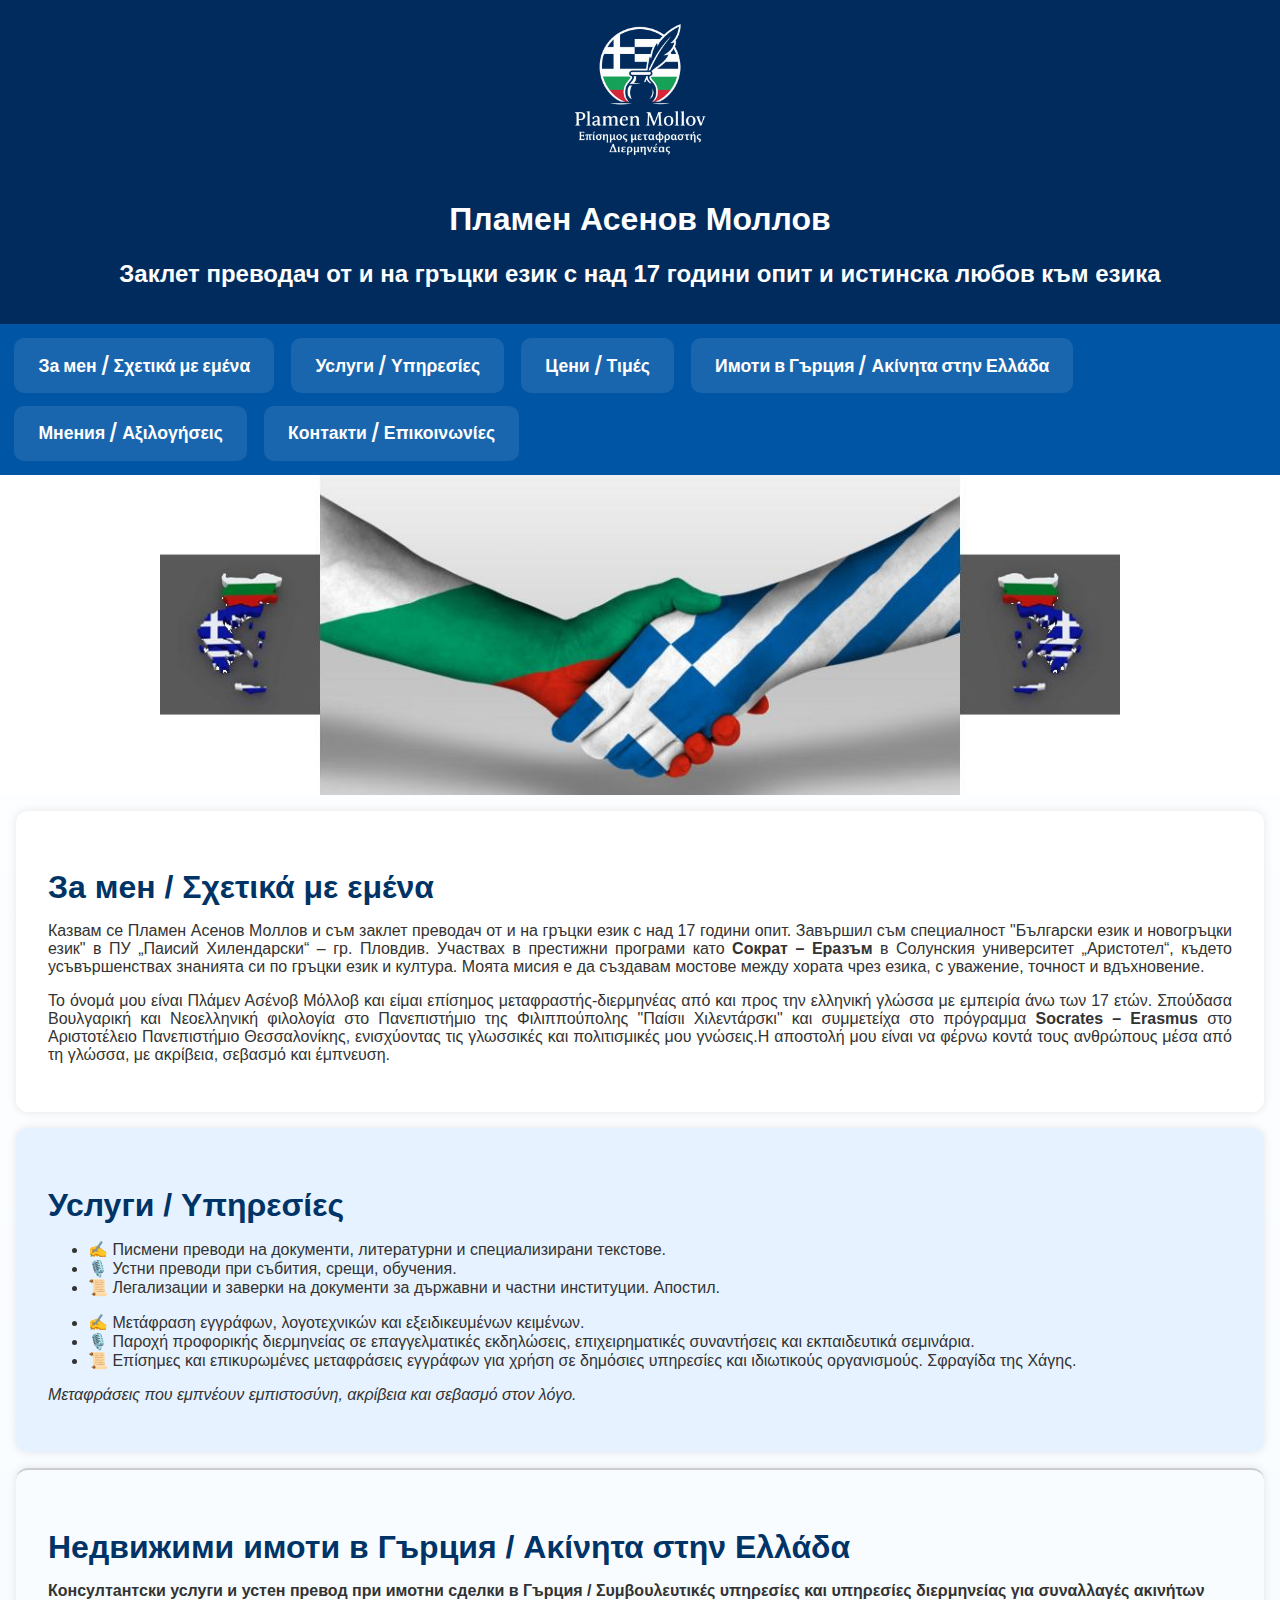
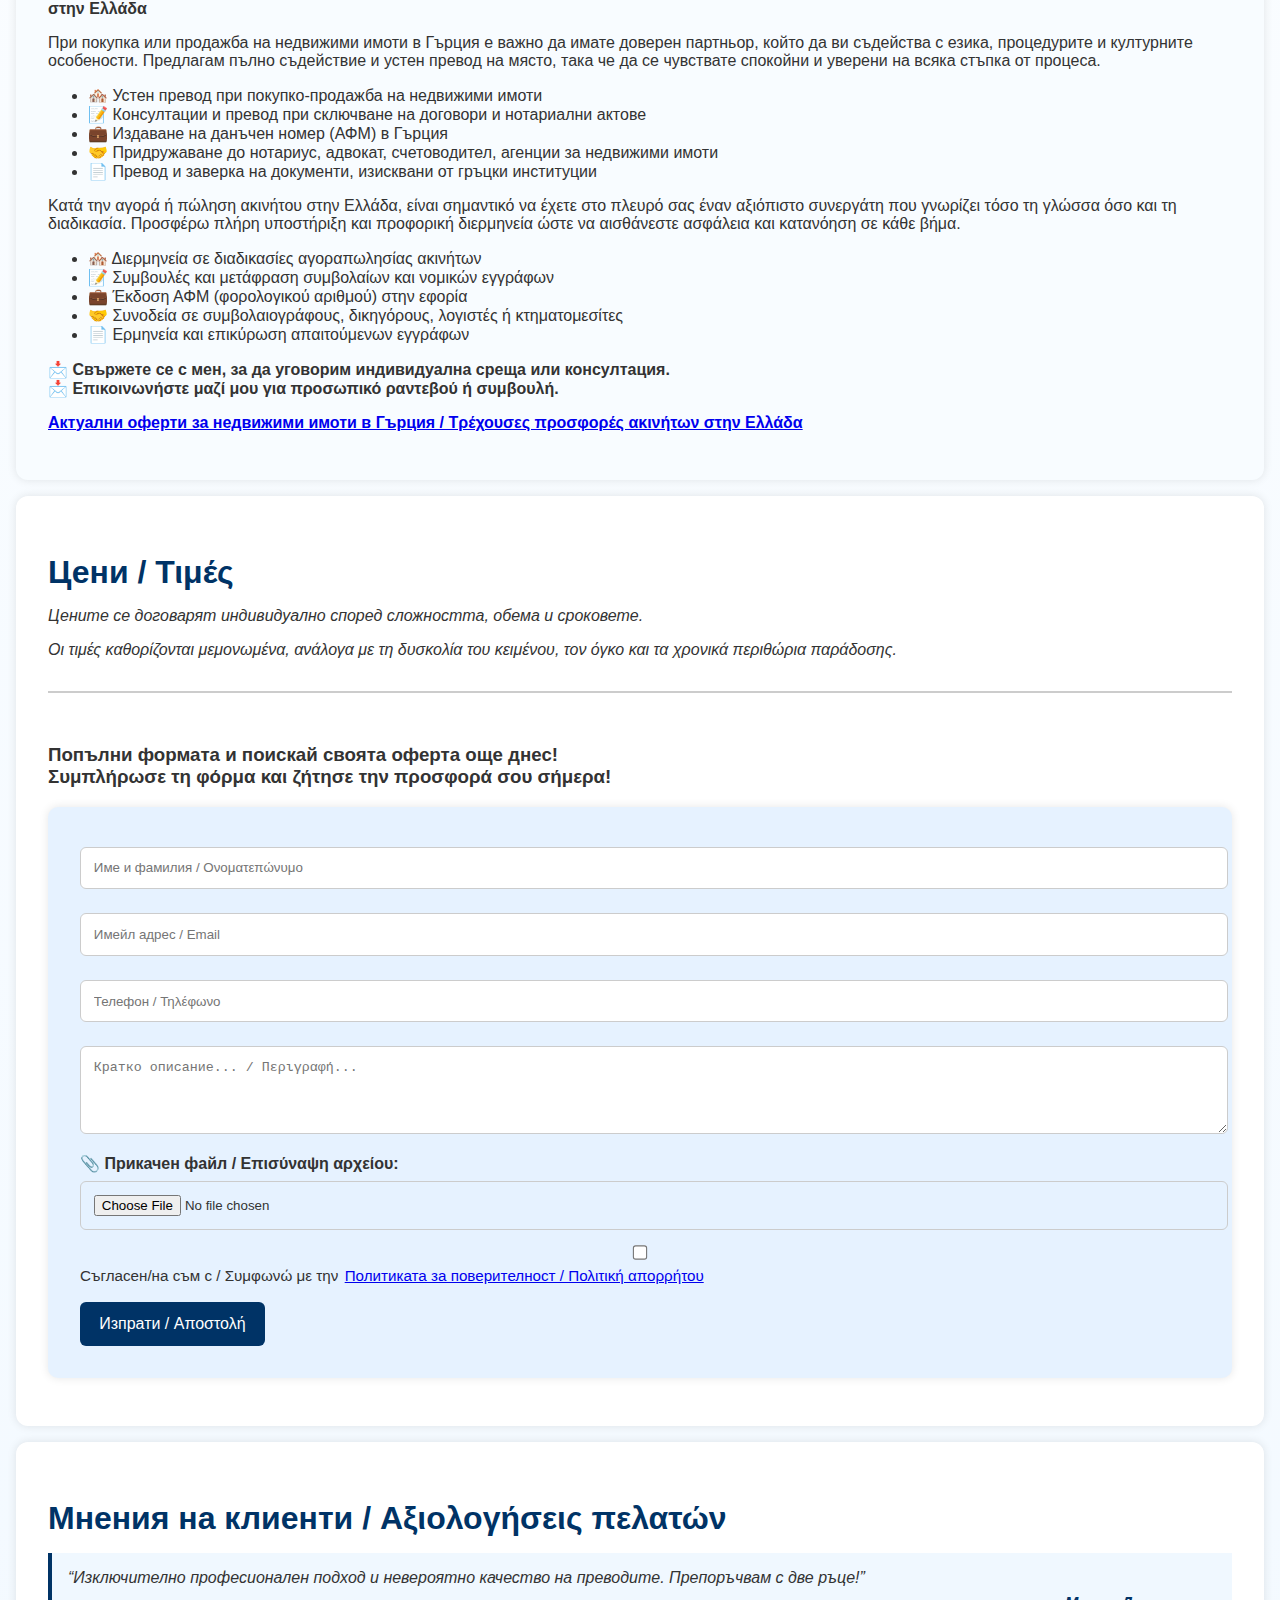
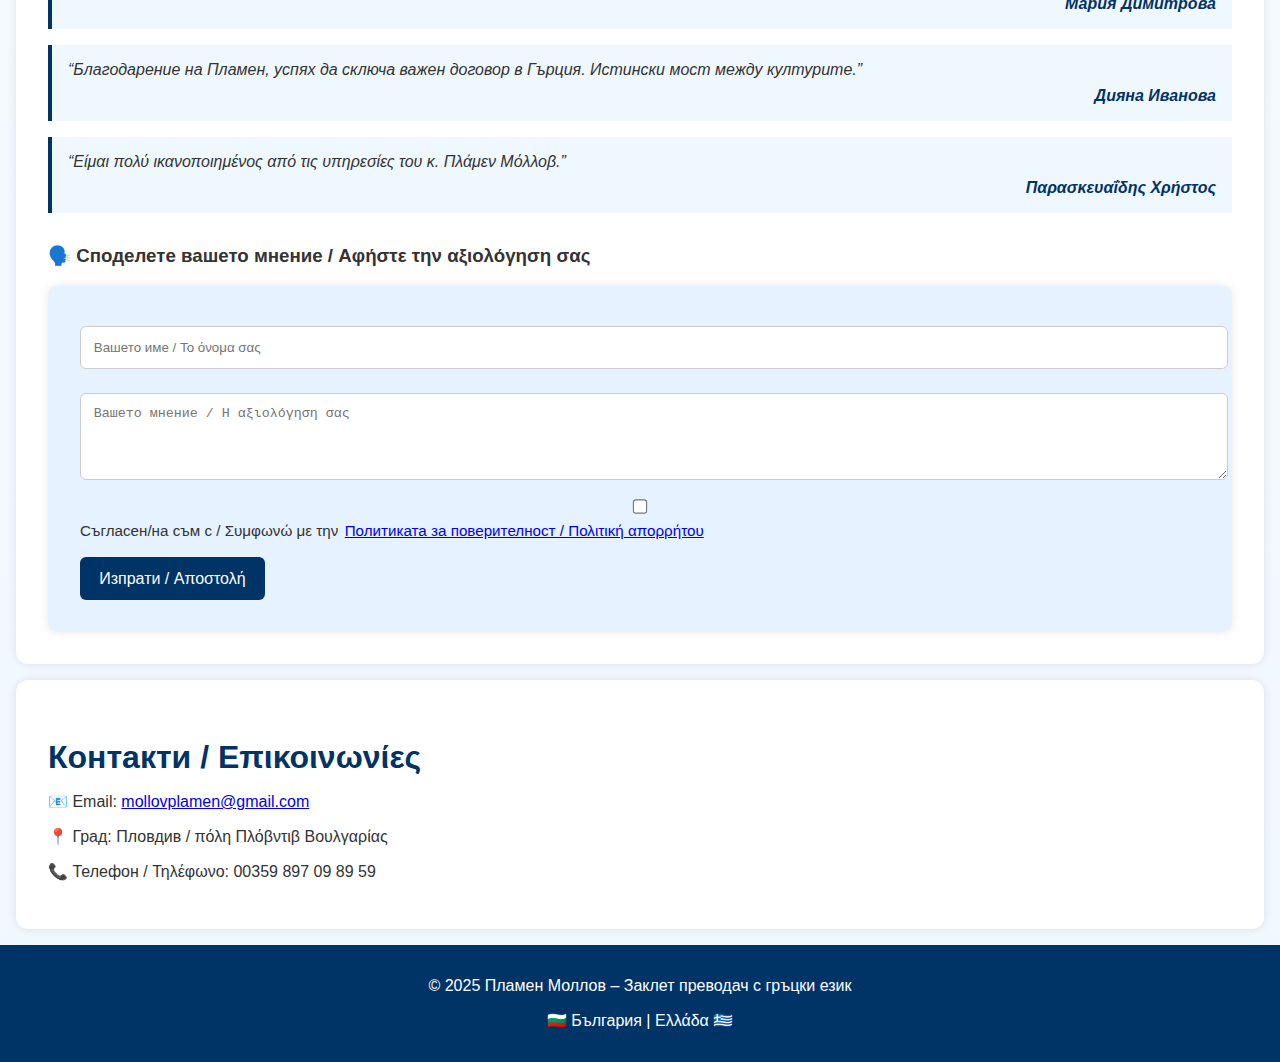
<file: indexl.html>
<!DOCTYPE html>

<html lang="bg">
<head>
<meta charset="utf-8"/>
<meta content="width=device-width, initial-scale=1.0" name="viewport"/>
<title>Plamen Mollov – Преводи от и на гръцки език</title>
<link href="https://fonts.googleapis.com/css2?family=Poppins:wght@500;600&display=swap" rel="stylesheet">
<style>
    
/* GDPR checkbox styling */
.gdpr-label {
  display: flex;
  align-items: center;
  flex-wrap: wrap;
  gap: 0.4rem;
  margin-bottom: 1rem;
  font-size: 0.95rem;
  line-height: 1.4;
}
.gdpr-label input[type="checkbox"] {
  margin: 0;
  transform: scale(1.1);
}

body {
      font-family: 'Segoe UI', Tahoma, Geneva, Verdana, sans-serif;
      margin: 0;
      padding: 0;
      background: linear-gradient(to bottom, #fff, #f0f8ff);
      color: #333;
    }
    header {
      background-color: #002b5c;
      color: white;
      padding: 1rem;
      text-align: center;
    }
    header img {
      height: 160px;
    }
    nav {
      display: flex;
      justify-content: center;
      gap: 1rem;
      background-color: #0055a5;
      padding: 0.5rem;
    }
    
    
    nav a {
      color: white;
      text-decoration: none;
      font-weight: 600;
      font-family: 'Poppins', sans-serif;
      font-size: 1.1rem;
      padding: 0.9rem 1.5rem;
      margin: 0.4rem;
      transition: all 0.3s ease;
      display: inline-flex;
      align-items: center;
      justify-content: center;
      border-radius: 10px;
      background-color: rgba(255, 255, 255, 0.1);
    }
    nav a:hover {
      background-color: rgba(255, 255, 255, 0.25);
    }
    html {
      scroll-behavior: smooth;
    }


    .hero {
  position: relative;
  background-image: url('assets/images/bg-greece.jpg');
  background-size: contain;
  background-repeat: no-repeat;
  background-position: center;
  background-color: white;
  width: 100%;
  aspect-ratio: 16 / 4;
  overflow: hidden;
}
    
    .hero h1, .hero p {
      position: relative;
      z-index: 1;
    }
    section {
      padding: 2rem;
      background-color: white;
      margin: 1rem;
      border-radius: 12px;
      box-shadow: 0 0 10px rgba(0,0,0,0.1);
    }
    .section-title {
      font-size: 2rem;
      margin-bottom: 1rem;
      color: #003366;
    }
    .testimonial {
      background-color: #f0f8ff;
      padding: 1rem;
      border-left: 4px solid #003366;
      margin-bottom: 1rem;
      font-style: italic;
    }
    .testimonial strong {
      display: block;
      margin-top: 0.5rem;
      text-align: right;
      color: #003366;
    }
    form {
      background-color: #e6f2ff;
      padding: 2rem;
      border-radius: 10px;
      box-shadow: 0 0 10px rgba(0,0,0,0.1);
    }
    input, textarea {
      width: 100%;
      padding: 0.8rem;
      margin-top: 0.5rem;
      margin-bottom: 1rem;
      border: 1px solid #ccc;
      border-radius: 6px;
    }
    button {
      background-color: #003366;
      color: white;
      padding: 0.8rem 1.2rem;
      border: none;
      border-radius: 6px;
      font-size: 1rem;
    }
    footer {
      text-align: center;
      padding: 1rem;
      background-color: #003366;
      color: white;
    }
  
.hero-letter {
  position: absolute;
  font-size: 2.2rem;
  font-weight: bold;
  color: #002b5c;
  font-family: 'Segoe UI', Tahoma, Geneva, Verdana, sans-serif;
  animation: fade-float 4s ease-in-out infinite;
  opacity: 0;
}
@keyframes fade-float {
  0%   { transform: translateY(0px); opacity: 0; }
  50%  { transform: translateY(-5px); opacity: 1; }
  100% { transform: translateY(-10px); opacity: 0; }
}

</style>
<style>
  .menu-toggle {
    display: none;
    flex-direction: column;
    cursor: pointer;
  }
  .menu-toggle span {
    height: 4px;
    background: white;
    margin: 5px 0;
    width: 25px;
    border-radius: 2px;
  }
  @media (max-width: 768px) {
    nav {
      flex-direction: column;
      align-items: flex-start;
    }
    .nav-links {
      display: none;
      flex-direction: column;
      width: 100%;
      background-color: #0055a5;
    }
    .nav-links a {
      padding: 1rem;
      border-top: 1px solid rgba(255,255,255,0.2);
    }
    .menu-toggle {
      display: flex;
      margin-left: 1rem;
    }
    nav.active .nav-links {
      display: flex;
    }
  }

.hero-letter {
  position: absolute;
  font-size: 2.2rem;
  font-weight: bold;
  color: #002b5c;
  font-family: 'Segoe UI', Tahoma, Geneva, Verdana, sans-serif;
  animation: fade-float 4s ease-in-out infinite;
  opacity: 0;
}
@keyframes fade-float {
  0%   { transform: translateY(0px); opacity: 0; }
  50%  { transform: translateY(-5px); opacity: 1; }
  100% { transform: translateY(-10px); opacity: 0; }
}

</style>
<script>
  document.addEventListener("DOMContentLoaded", function() {
    const nav = document.querySelector("nav");
    const toggle = document.querySelector(".menu-toggle");
    toggle.addEventListener("click", () => {
      nav.classList.toggle("active");
    });
  });
</script>
<meta content="Заклет преводач с гръцки език, устни и писмени преводи, имоти в Гърция, легализация, консултации при покупка на имот." name="description"/><meta content="заклет преводач гръцки език, устни преводи гръцки, писмени преводи, имоти в Гърция, покупко-продажба на имоти, легализация, Ακίνητα στην Ελλάδα, μεταφράσεις ελληνικά, заверки на документи, апостил, апостил на документи, устни и писмени преводи с гръцки език, легализация на документи" name="keywords"/><meta content="Пламен Моллов" name="author"/><link href="https://www.prevodigr.eu" rel="canonical"/><script type="application/ld+json">
{
  "@context": "https://schema.org",
  "@type": "ProfessionalService",
  "name": "Пламен Моллов – Заклет преводач от и на гръцки език",
  "url": "https://www.prevodigr.eu",
  "logo": "https://www.prevodigr.eu/assets/images/logo.png",
  "image": "https://www.prevodigr.eu/assets/images/bg-greece.jpg",
  "description": "Заклет преводач с гръцки език с над 17 години опит. Устни и писмени преводи, преводи на документи, легализация, имотни сделки в Гърция.",
  "address": {
    "@type": "PostalAddress",
    "addressLocality": "Пловдив",
    "addressCountry": "България"
  },
  "contactPoint": {
    "@type": "ContactPoint",
    "telephone": "+359897098959",
    "contactType": "Customer Service",
    "areaServed": "BG, GR",
    "availableLanguage": ["Bulgarian", "Greek"]
  }
}
</script></head>
<body>
<header>
<img alt="Plamen Mollov Logo" src="assets/images/logo.png"/>
<h1>Пламен Асенов Моллов</h1>
<h2><strong>Заклет преводач от и на гръцки език с над 17 години опит и истинска любов към езика</strong></h2>
</header>
<nav>
<div class="menu-toggle">
<span></span>
<span></span>
<span></span>
</div>
<div class="nav-links">
<a href="#about">За мен / Σχετικά με εμένα</a>
<a href="#services">Услуги / Υπηρεσίες</a>
<a href="#prices">Цени / Τιμές</a>
<a href="#real-estate">Имоти в Гърция / Ακίνητα στην Ελλάδα</a>
<a href="#testimonials">Мнения / Αξιλογήσεις</a>
<a href="#contact">Контакти / Επικοινωνίες</a>
</div>
</nav>
<div class="hero">
<span class="hero-letter" style="top: 77%; left: 69%; animation-delay: 1.43s;">Χ</span>
<span class="hero-letter" style="top: 9%; left: 47%; animation-delay: 2.79s;">Κ</span>
<span class="hero-letter" style="top: 19%; left: 63%; animation-delay: 4.21s;">Υ</span>
<span class="hero-letter" style="top: 81%; left: 49%; animation-delay: 1.94s;">π</span>
<span class="hero-letter" style="top: 83%; left: 82%; animation-delay: 4.26s;">φ</span>
<span class="hero-letter" style="top: 74%; left: 30%; animation-delay: 1.89s;">Α</span>
<span class="hero-letter" style="top: 12%; left: 12%; animation-delay: 6.02s;">Ι</span>
<span class="hero-letter" style="top: 66%; left: 14%; animation-delay: 5.97s;">λ</span>
<span class="hero-letter" style="top: 30%; left: 73%; animation-delay: 0.33s;">Β</span>
<span class="hero-letter" style="top: 37%; left: 6%; animation-delay: 1.8s;">Η</span>
<span class="hero-letter" style="top: 44%; left: 25%; animation-delay: 5.53s;">ρ</span>
<span class="hero-letter" style="top: 36%; left: 85%; animation-delay: 0.46s;">Σ</span>
<span class="hero-letter" style="top: 61%; left: 40%; animation-delay: 3.07s;">Ζ</span>
<span class="hero-letter" style="top: 16%; left: 37%; animation-delay: 2.6s;">ξ</span>
<span class="hero-letter" style="top: 36%; left: 60%; animation-delay: 1.07s;">Ε</span>
<span class="hero-letter" style="top: 56%; left: 88%; animation-delay: 5.84s;">ς</span>
<span class="hero-letter" style="top: 88%; left: 63%; animation-delay: 0.57s;">Ο</span>
<span class="hero-letter" style="top: 83%; left: 4%; animation-delay: 5.01s;">Ν</span>
<span class="hero-letter" style="top: 13%; left: 5%; animation-delay: 4.62s;">Τ</span>
<span class="hero-letter" style="top: 40%; left: 50%; animation-delay: 0.12s;">Γ</span>
<span class="hero-letter" style="top: 7%; left: 71%; animation-delay: 3.58s;">Π</span>
<span class="hero-letter" style="top: 44%; left: 16%; animation-delay: 5.36s;">Μ</span>
<span class="hero-letter" style="top: 20%; left: 27%; animation-delay: 0.94s;">ψ</span>
<span class="hero-letter" style="top: 27%; left: 96%; animation-delay: 3.84s;">Ξ</span>
<span class="hero-letter" style="top: 90%; left: 26%; animation-delay: 5.92s;">Λ</span>
<span class="hero-letter" style="top: 5%; left: 20%; animation-delay: 5.43s;">Φ</span>
<span class="hero-letter" style="top: 70%; left: 46%; animation-delay: 4.13s;">Ρ</span>
<span class="hero-letter" style="top: 72%; left: 55%; animation-delay: 2.13s;">β</span>
<span class="hero-letter" style="top: 6%; left: 77%; animation-delay: 2.04s;">Ψ</span>
<span class="hero-letter" style="top: 76%; left: 98%; animation-delay: 2.04s;">Θ</span>
<span class="hero-letter" style="top: 30%; left: 42%; animation-delay: 5.04s;">η</span>
<span class="hero-letter" style="top: 5%; left: 89%; animation-delay: 0.94s;">Ω</span></div>
<section id="about">
<h2 class="section-title">За мен / Σχετικά με εμένα</h2>
<p style="text-align: justify;">
      Казвам се Пламен Асенов Моллов и съм заклет преводач от и на гръцки език с над 17 години опит. Завършил съм специалност "Български език и новогръцки език" в ПУ „Паисий Хилендарски“ – гр. Пловдив. Участвах в престижни програми като <strong>Сократ – Еразъм</strong> в Солунския университет „Аристотел“, където усъвършенствах знанията си по гръцки език и култура. Моята мисия е да създавам мостове между хората чрез езика, с уважение, точност и вдъхновение.
    </p>
<p style="text-align: justify;">
      Το όνομά μου είναι Πλάμεν Ασένοβ Μόλλοβ και είμαι επίσημος μεταφραστής-διερμηνέας από και προς την ελληνική γλώσσα με εμπειρία άνω των 17 ετών. Σπούδασα Βουλγαρική και Νεοελληνική φιλολογία στο Πανεπιστήμιο της Φιλιππούπολης "Παίσιι Χιλεντάρσκι" και συμμετείχα στο πρόγραμμα <strong>Socrates – Erasmus</strong> στο Αριστοτέλειο Πανεπιστήμιο Θεσσαλονίκης, ενισχύοντας τις γλωσσικές και πολιτισμικές μου γνώσεις.Η αποστολή μου είναι να φέρνω κοντά τους ανθρώπους μέσα από τη γλώσσα, με ακρίβεια, σεβασμό και έμπνευση. 
    </p>
</section>
<section id="services" style="background-color: #e6f2ff;">
<h2 class="section-title">Услуги / Υπηρεσίες</h2>
<ul>
<li>✍️ Писмени преводи на документи, литературни и специализирани текстове.</li>
<li>🎙️ Устни преводи при събития, срещи, обучения.</li>
<li>📜 Легализации и заверки на документи за държавни и частни институции. Апостил.</li>
</ul>
<ul>
<li>✍️ Μετάφραση εγγράφων, λογοτεχνικών και εξειδικευμένων κειμένων.</li>
<li>🎙️ Παροχή προφορικής διερμηνείας σε επαγγελματικές εκδηλώσεις, επιχειρηματικές συναντήσεις και εκπαιδευτικά σεμινάρια.</li>
<li>📜 Επίσημες και επικυρωμένες μεταφράσεις εγγράφων για χρήση σε δημόσιες υπηρεσίες και ιδιωτικούς οργανισμούς. Σφραγίδα της Χάγης.</li>
</ul>
<p><em>Μεταφράσεις που εμπνέουν εμπιστοσύνη, ακρίβεια και σεβασμό στον λόγο.</em></p>
</section>
<section id="real-estate" style="background-color: #f8fcff; padding: 2rem; border-top: 2px solid #ccc; border-radius: 12px;">
<h2 class="section-title">Недвижими имоти в Гърция / Ακίνητα στην Ελλάδα</h2>
<p><strong>Консултантски услуги и устен превод при имотни сделки в Гърция / Συμβουλευτικές υπηρεσίες και υπηρεσίες διερμηνείας για συναλλαγές ακινήτων στην Ελλάδα</strong></p>
<p>При покупка или продажба на недвижими имоти в Гърция е важно да имате доверен партньор, който да ви съдейства с езика, процедурите и културните особености. Предлагам пълно съдействие и устен превод на място, така че да се чувствате спокойни и уверени на всяка стъпка от процеса.</p>
<ul>
<li>🏘️ Устен превод при покупко-продажба на недвижими имоти</li>
<li>📝 Консултации и превод при сключване на договори и нотариални актове</li>
<li>💼 Издаване на данъчен номер (ΑΦΜ) в Гърция</li>
<li>🤝 Придружаване до нотариус, адвокат, счетоводител, агенции за недвижими имоти</li>
<li>📄 Превод и заверка на документи, изисквани от гръцки институции</li>
</ul>
<p>Κατά την αγορά ή πώληση ακινήτου στην Ελλάδα, είναι σημαντικό να έχετε στο πλευρό σας έναν αξιόπιστο συνεργάτη που γνωρίζει τόσο τη γλώσσα όσο και τη διαδικασία. Προσφέρω πλήρη υποστήριξη και προφορική διερμηνεία ώστε να αισθάνεστε ασφάλεια και κατανόηση σε κάθε βήμα.</p>
<ul>
<li>🏘️ Διερμηνεία σε διαδικασίες αγοραπωλησίας ακινήτων</li>
<li>📝 Συμβουλές και μετάφραση συμβολαίων και νομικών εγγράφων</li>
<li>💼 Έκδοση ΑΦΜ (φορολογικού αριθμού) στην εφορία</li>
<li>🤝 Συνοδεία σε συμβολαιογράφους, δικηγόρους, λογιστές ή κτηματομεσίτες</li>
<li>📄 Ερμηνεία και επικύρωση απαιτούμενων εγγράφων</li>
</ul>
<p><strong>📩 Свържете се с мен, за да уговорим индивидуална среща или консултация.<br/>
  📩 Επικοινωνήστε μαζί μου για προσωπικό ραντεβού ή συμβουλή.</strong></p>
<p><strong><a href="https://www.dimokritosrealestate.gr/" target="_blank" rel="noopener noreferrer">Актуални оферти за недвижими имоти в Гърция / Τρέχουσες προσφορές ακινήτων στην Ελλάδα</a></strong></p></strong></p>
</section>
<section id="prices">
<h2 class="section-title">Цени / Τιμές</h2>
<p style="text-align: justify;">
<p><em>Цените се договарят индивидуално според сложността, обема и сроковете.</em></p>
<p><em>Οι τιμές καθορίζονται μεμονωμένα, ανάλογα με τη δυσκολία του κειμένου, τον όγκο και τα χρονικά περιθώρια παράδοσης.</em></p>
<div style="margin-top: 2rem; border-top: 2px solid #ccc; padding-top: 2rem;">
<h3>Попълни формата и поискай своята оферта още днес!<br/>Συμπλήρωσε τη φόρμα και ζήτησε την προσφορά σου σήμερα!</h3>
<form action="https://formsubmit.co/mollovplamen@gmail.com" enctype="multipart/form-data" method="POST">
<input name="Име и фамилия" placeholder="Име и фамилия / Ονοματεπώνυμο" required="" type="text"/>
<input name="Имейл" placeholder="Имейл адрес / Email" required="" type="email"/>
<input name="Телефон" placeholder="Телефон / Τηλέφωνο" required="" type="tel"/>
<textarea name="Описание" placeholder="Кратко описание... / Περιγραφή..." required="" rows="4"></textarea>
<label for="attachment"><strong>📎 Прикачен файл / Επισύναψη αρχείου:</strong></label>
<input id="attachment" name="attachment" required type="file">





<label class="gdpr-label">
  <input type="checkbox" name="gdpr" required>
  Съгласен/на съм с / Συμφωνώ με την <a href="privacy.html" target="_blank">Политиката за поверителност / Πολιτική απορρήτου</a>
</label>
<button type="submit">Изпрати / Αποστολή</button>
<input name="_captcha" type="hidden" value="false"/>
</form>
</div>
</p></section>
<section id="testimonials">
<h2 class="section-title">Мнения на клиенти /  Αξιολογήσεις πελατών</h2>
<div class="testimonial">
      “Изключително професионален подход и невероятно качество на преводите. Препоръчвам с две ръце!”
      <strong>Мария Димитрова</strong>
</div>
<div class="testimonial">
      “Благодарение на Пламен, успях да сключа важен договор в Гърция. Истински мост между културите.”
      <strong>Дияна Иванова</strong>
</div>
<div class="testimonial">
      “Είμαι πολύ ικανοποιημένος από τις υπηρεσίες του κ. Πλάμεν Μόλλοβ.”
      <strong>Παρασκευαΐδης Χρήστος</strong>
</div>
<div style="margin-top: 2rem;">
<h3>🗣️ Споделете вашето мнение / Αφήστε την αξιολόγηση σας</h3>
<form action="https://formsubmit.co/mollovplamen@gmail.com" method="POST">
<input name="Име/Όνομα" placeholder="Вашето име / Το όνομα σας" required="" type="text"/>
<textarea name="Мнение/Αξιολόγηση" placeholder="Вашето мнение / Η αξιολόγηση σας" required="" rows="4"></textarea>

<label class="gdpr-label">
  <input type="checkbox" name="gdpr" required>
  Съгласен/на съм с / Συμφωνώ με την <a href="privacy.html" target="_blank">Политиката за поверителност / Πολιτική απορρήτου</a>
</label>
<button type="submit">Изпрати / Αποστολή</button>
<input name="_subject" type="hidden" value="Ново клиентско мнение / Νέα αξιολόγηση πελάτη"/>
<input name="_captcha" type="hidden" value="false"/>
</form>
</div>
</section>
<section id="contact">
<h2 class="section-title">Контакти / Επικοινωνίες</h2>
<p>📧 Email: <a href="mailto:mollovplamen@gmail.com">mollovplamen@gmail.com</a></p>
<p>📍 Град: Пловдив / πόλη Πλόβντιβ Βουλγαρίας</p>
<p>📞 Телефон / Τηλέφωνο: 00359 897 09 89 59</p>
</section>
<footer>
<p>© 2025 Пламен Моллов – Заклет преводач с гръцки език</p>
<p>🇧🇬 България | Ελλάδα 🇬🇷</p>
</footer>
</body>
</html>
</file>
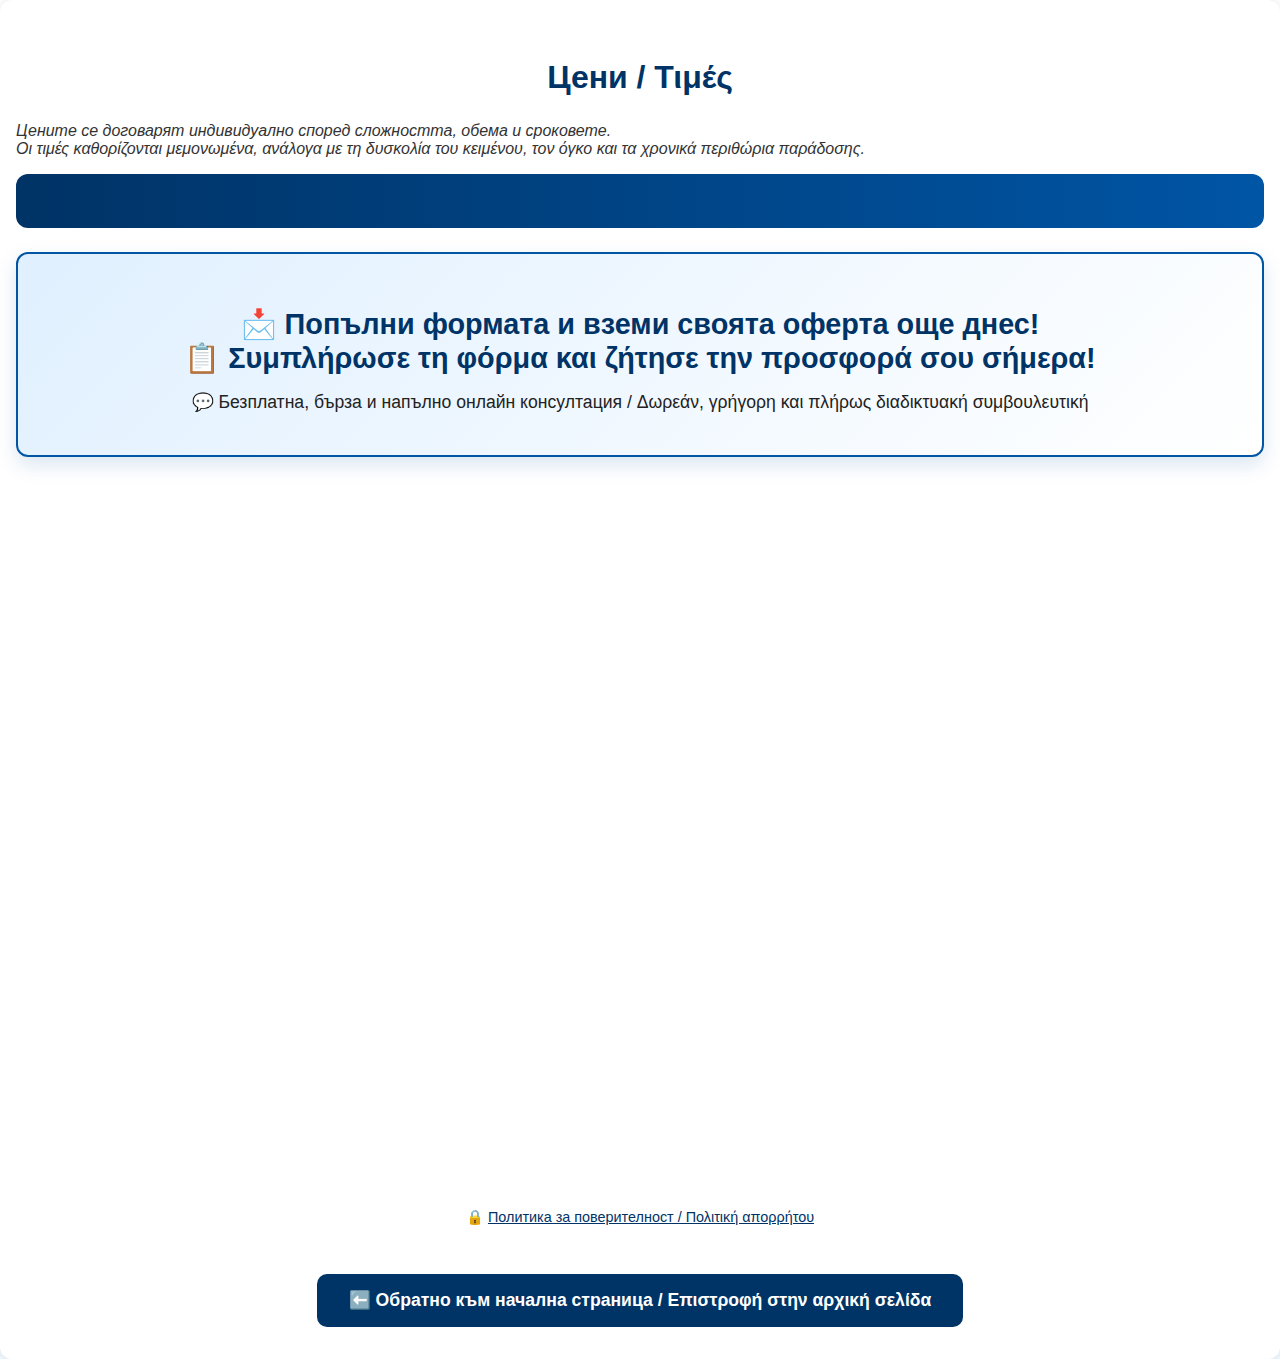
<file: prices.html>
<!DOCTYPE html>
<html lang="bg">
<head>
<meta charset="utf-8" />
<meta name="viewport" content="width=device-width, initial-scale=1.0" />
<title>Цени / Τιμές</title>
<link rel="icon" href="/favicon.ico" type="image/x-icon" />
<style>
body {
  font-family: 'Segoe UI', Tahoma, Geneva, Verdana, sans-serif;
  margin: 0;
  padding: 0;
  background: linear-gradient(to bottom, #fff, #f0f8ff);
  color: #333;
}

/* Унифициран стил на секциите като при testimonials */
section {
  width: 100%;
  box-sizing: border-box;
  padding: 2rem 1rem;
  background-color: white;
  border-radius: 12px;
  box-shadow: 0 0 10px rgba(0,0,0,0.1);
  margin: 0 auto;
}

.section-title {
  font-size: 2rem;
  text-align: center;
  color: #003366;
}

/* Банер с движещ се текст */
#loadingBanner {
  background: linear-gradient(90deg, #003366, #0055a5);
  color: white;
  font-family: 'Poppins', sans-serif;
  font-size: 1.15rem;
  font-weight: 700;
  text-align: center;
  padding: 1rem 0;
  border-radius: 12px;
  margin-bottom: 1.5rem;
  overflow: hidden;
  position: relative;
}

/* Анимация на текста от дясно наляво — тръгва веднага */
#scrollingText {
  display: inline-block;
  white-space: nowrap;
  animation: scrollBanner 25s linear infinite;
  padding-left: 100%; /* Започва извън екрана */
}

@keyframes scrollBanner {
  0% {
    transform: translateX(0);
  }
  100% {
    transform: translateX(-100%);
  }
}

/* Мобилна версия */
@media (max-width: 768px) {
  #scrollingText {
    animation: scrollBanner 15s linear infinite;
  }
}

/* Банер с форма */
#formBanner {
  background: linear-gradient(135deg, #e0f0ff, #ffffff);
  border: 2px solid #0055a5;
  border-radius: 12px;
  padding: 1.5rem;
  text-align: center;
  margin-bottom: 2rem;
  box-shadow: 0 8px 20px rgba(0, 85, 165, 0.15);
}

#formBanner h3 {
  font-size: 1.8rem;
  font-family: 'Poppins', sans-serif;
  color: #003366;
  font-weight: 700;
  margin-bottom: 1rem;
}

#formBanner p {
  font-size: 1.1rem;
  color: #222;
}

iframe {
  border: none;
  width: 100%;
  height: 700px;
  border-radius: 10px;
}

/* Бутон "Обратно към начална" */
a.back-home {
  background-color: #003366;
  color: white;
  padding: 1rem 2rem;
  border-radius: 10px;
  text-decoration: none;
  font-family: 'Poppins', sans-serif;
  font-size: 1.1rem;
  font-weight: 600;
  display: inline-block;
  transition: background-color 0.3s ease;
  margin-top: 1rem;
}
a.back-home:hover {
  background-color: #0055a5;
}

/* Мобилна версия като при testimonials */
@media (max-width: 768px) {
  body {
    padding: 0;
    font-size: 1.1rem;
    line-height: 1.6;
  }
  section {
    padding: 1.5rem 15px;
    width: 100%;
    margin: 0;
    border-radius: 0;
  }
  #loadingBanner, #formBanner, iframe, .back-home {
    width: 100%;
    max-width: 100%;
    box-sizing: border-box;
  }
  #loadingBanner {
    font-size: 1rem;
    padding: 0.9rem 0;
  }
  #formBanner h3 {
    font-size: 1.4rem;
    line-height: 1.4;
  }
  #formBanner p {
    font-size: 1rem;
  }
  .section-title {
    font-size: 1.6rem;
  }
  a.back-home {
    font-size: 1rem;
    padding: 0.8rem 1.5rem;
  }
}
</style>
</head>
<body>
<section id="prices">
  <h2 class="section-title">Цени / Τιμές</h2>
  <p style="text-align: justify;">
    <em>Цените се договарят индивидуално според сложността, обема и сроковете.</em><br/>
    <em>Οι τιμές καθορίζονται μεμονωμένα, ανάλογα με τη δυσκολία του κειμένου, τον όγκο και τα χρονικά περιθώρια παράδοσης.</em>
  </p>

  <div id="loadingBanner">
    <div id="scrollingText">
      Гарантирано, най-добрите цени! — Εγγυημένα, οι καλύτερες τιμές! — Доверете се на опита! — Εμπιστευτείτε την εμπειρία μας!
    </div>
  </div>

  <div id="formBanner">
    <h3>📩 Попълни формата и вземи своята оферта още днес!<br/>📋 Συμπλήρωσε τη φόρμα και ζήτησε την προσφορά σου σήμερα!</h3>
    <p>💬 Безплатна, бърза и напълно онлайн консултация / Δωρεάν, γρήγορη και πλήρως διαδικτυακή συμβουλευτική</p>
  </div>

  <iframe id="offerForm" src=" https://forms.fillout.com/t/9NUe5T1CmCus" title="Форма за оферта"></iframe>

  <div style="margin-top: 1rem; font-size: 0.9rem; text-align: center;">
    🔒 <a href="privacy.html" style="color:#003366; text-decoration: underline;" target="_blank">
      Политика за поверителност / Πολιτική απορρήτου
    </a>
  </div>

  <div style="text-align: center; margin-top: 2rem;">
    <a class="back-home" href="index.html">⬅️ Обратно към начална страница / Επιστροφή στην αρχική σελίδα</a>
  </div>
</section>

<!-- НЯМА JAVASCRIPT КОД - анимацията стартира веднага -->
</body>
</html>
</file>
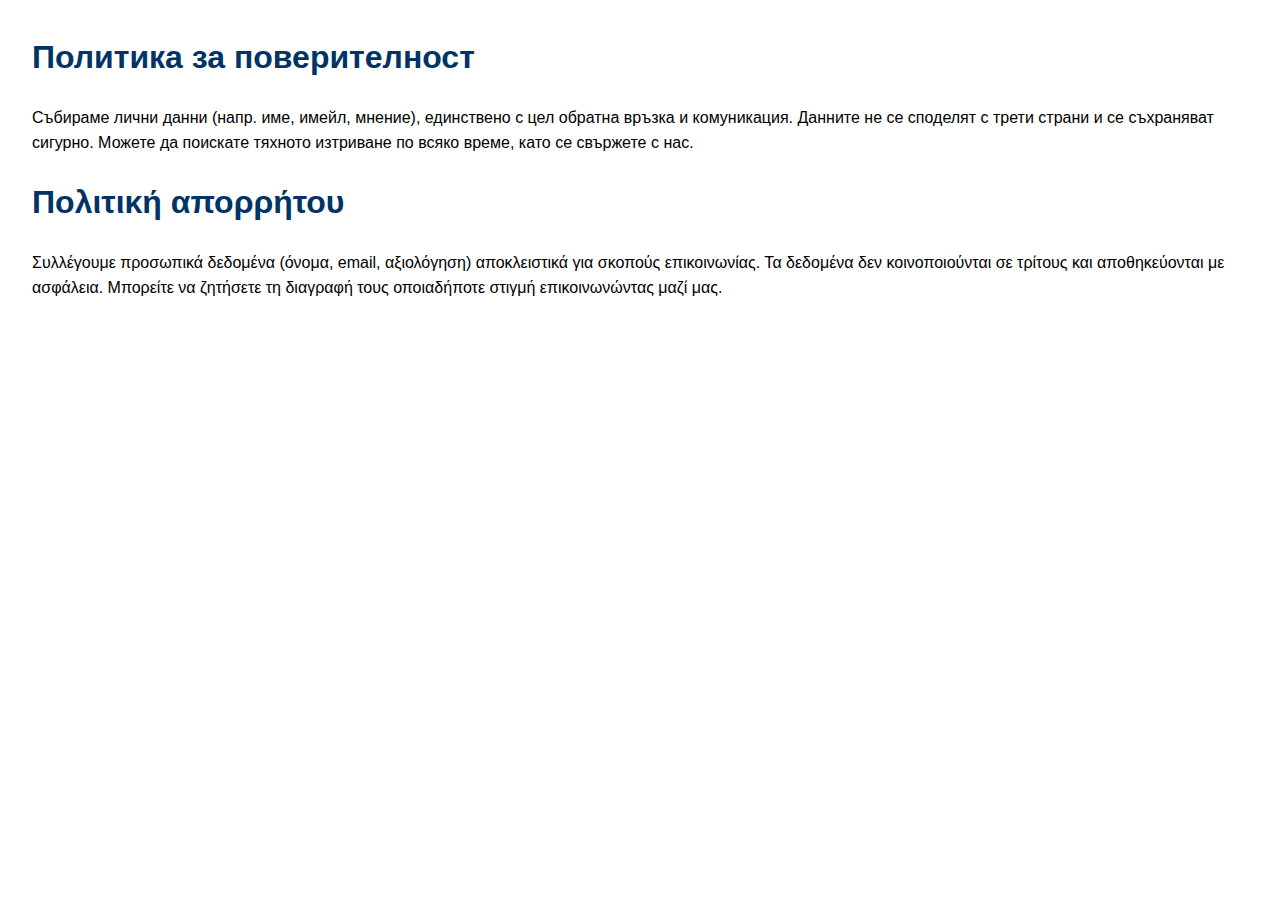
<file: privacy.html>
<!DOCTYPE html>
<html lang="bg">
<head>
  <meta charset="UTF-8">
  <title>Политика за поверителност / Πολιτική απορρήτου</title>
  <style>
    body { font-family: sans-serif; margin: 2rem; line-height: 1.6; }
    h1 { color: #003366; }
    h2 { margin-top: 2rem; }
  </style>
</head>
<body>
  <h1>Политика за поверителност</h1>
  <p>Събираме лични данни (напр. име, имейл, мнение), единствено с цел обратна връзка и комуникация. Данните не се споделят с трети страни и се съхраняват сигурно. Можете да поискате тяхното изтриване по всяко време, като се свържете с нас.</p>

  <h1>Πολιτική απορρήτου</h1>
  <p>Συλλέγουμε προσωπικά δεδομένα (όνομα, email, αξιολόγηση) αποκλειστικά για σκοπούς επικοινωνίας. Τα δεδομένα δεν κοινοποιούνται σε τρίτους και αποθηκεύονται με ασφάλεια. Μπορείτε να ζητήσετε τη διαγραφή τους οποιαδήποτε στιγμή επικοινωνώντας μαζί μας.</p>
</body>
</html>
</file>
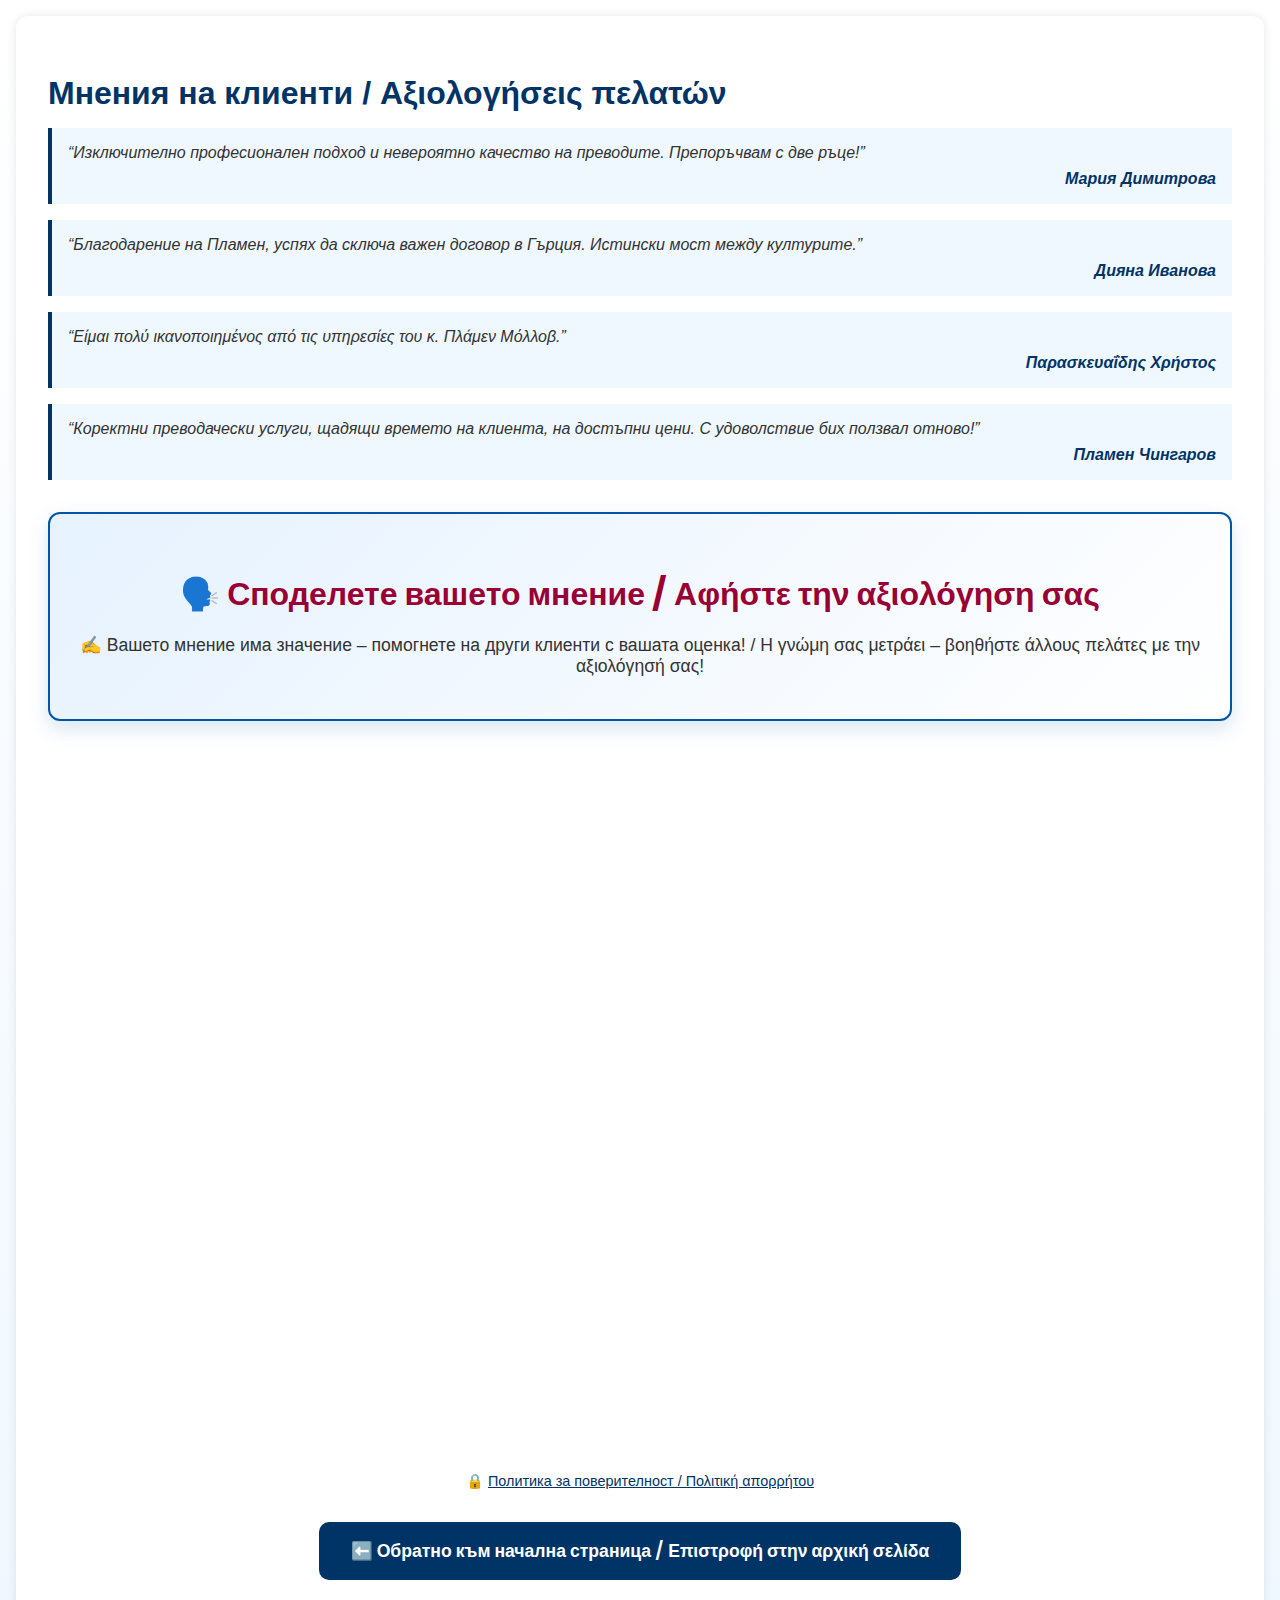
<file: testimonials.html>
<!DOCTYPE html>

<html lang="bg">
<head>
<meta charset="utf-8"/>
<meta content="width=device-width, initial-scale=1.0" name="viewport"/>
<title>Мнения / Αξιολογήσεις</title>
<style>

/* Оптимизация за рендериране */
section {
  content-visibility: auto;
  contain-intrinsic-size: 1000px;
}
.hero-letter {
  will-change: transform, opacity;
}

    
/* GDPR checkbox styling */
.gdpr-label {
  display: flex;
  align-items: center;
  flex-wrap: wrap;
  gap: 0.4rem;
  margin-bottom: 1rem;
  font-size: 0.95rem;
  line-height: 1.4;
}
.gdpr-label input[type="checkbox"] {
  margin: 0;
  transform: scale(1.1);
}

body {
      font-family: 'Segoe UI', Tahoma, Geneva, Verdana, sans-serif;
      margin: 0;
      padding: 0;
      background: linear-gradient(to bottom, #fff, #f0f8ff);
      color: #333;
    }
    header {
      background-color: #002b5c;
      color: white;
      padding: 0.5rem 1rem;
      text-align: center;
    }
    header h1, header h2 {
      margin-top: -0.8rem;
    }
    header img {
      height: 220px;
    }
    nav {
      display: flex;
      justify-content: center;
      gap: 1rem;
      background-color: #0055a5;
      padding: 0.5rem;
    }
    
    
    nav a {
      color: white;
      text-decoration: none;
      font-weight: 600;
      font-family: 'Poppins', sans-serif;
      font-size: 1.1rem;
      padding: 0.9rem 1.5rem;
      margin: 0.4rem;
      transition: all 0.3s ease;
      display: inline-flex;
      align-items: center;
      justify-content: center;
      border-radius: 10px;
      background-color: rgba(255, 255, 255, 0.1);
    }
    nav a:hover {
      background-color: rgba(255, 255, 255, 0.25);
    }
    html {
      scroll-behavior: smooth;
    }


    .hero {
  position: relative;
  background-image: url('assets/images/bg-greece.webp');
  background-size: contain;
  background-repeat: no-repeat;
  background-position: center;
  background-color: white;
  width: 100%;
  aspect-ratio: 16 / 4;
  overflow: hidden;
}
    
    .hero h1, .hero p {
      position: relative;
      z-index: 1;
    }
    section {
      padding: 2rem;
      background-color: white;
      margin: 1rem;
      border-radius: 12px;
      box-shadow: 0 0 10px rgba(0,0,0,0.1);
    }
    .section-title {
      font-size: 2rem;
      margin-bottom: 1rem;
      color: #003366;
    }
    .testimonial {
      background-color: #f0f8ff;
      padding: 1rem;
      border-left: 4px solid #003366;
      margin-bottom: 1rem;
      font-style: italic;
    }
    .testimonial strong {
      display: block;
      margin-top: 0.5rem;
      text-align: right;
      color: #003366;
    }
    form {
      background-color: #e6f2ff;
      padding: 2rem;
      border-radius: 10px;
      box-shadow: 0 0 10px rgba(0,0,0,0.1);
    }
    input, textarea {
      width: 100%;
      padding: 0.8rem;
      margin-top: 0.5rem;
      margin-bottom: 1rem;
      border: 1px solid #ccc;
      border-radius: 6px;
    }
    button {
  background-color: #003366;
  color: white;
  padding: 0.8rem 1.2rem;
  border: none;
  border-radius: 6px;
  font-size: 1rem;
  cursor: pointer;
  transition: transform 0.1s ease-in-out;
  position: relative;
}
button:hover {
  background-color: #0055a5;
}
button:active {
  transform: scale(0.96);
}
@keyframes wave {
  0% { transform: rotate(0deg); }
  25% { transform: rotate(20deg); }
  50% { transform: rotate(-10deg); }
  75% { transform: rotate(10deg); }
  100% { transform: rotate(0deg); }
}
    footer {
      text-align: center;
      padding: 1rem;
      background-color: #003366;
      color: white;
    }


/* Responsive adjustments for mobile */
@media (max-width: 768px) {
  header img {
    height: 120px;
  }
  header h1 {
    font-size: 1.4rem;
  }
  header h2 {
    font-size: 1rem;
  }
}

@media (max-width: 768px) {
  header img {
    height: 160px !important;
    aspect-ratio: 1 / 1;
    object-fit: contain;
  }
}

@media (max-width: 768px) {
  .nav-links {
    max-height: 0;
    overflow: hidden;
    transition: max-height 0.5s ease-out;
  }
  nav.active .nav-links {
    max-height: 500px;
  }
}

  .menu-toggle {
    display: none;
    flex-direction: column;
    cursor: pointer;
  }
  .menu-toggle span {
    height: 4px;
    background: white;
    margin: 5px 0;
    width: 25px;
    border-radius: 2px;
  }
  @media (max-width: 768px) {
    nav {
      flex-direction: column;
      align-items: flex-start;
    }
    .nav-links {
      display: none;
      flex-direction: column;
      width: 100%;
      background-color: #0055a5;
    }
    .nav-links a {
      padding: 1rem;
      border-top: 1px solid rgba(255,255,255,0.2);
    }
    .menu-toggle {
      display: flex;
      margin-left: 1rem;
    }
    nav.active .nav-links {
      display: flex;
    }
  }

.hero-letter {
  position: absolute;
  font-size: 2.2rem;
  font-weight: bold;
  color: #002b5c;
  font-family: 'Segoe UI', Tahoma, Geneva, Verdana, sans-serif;
  animation: fade-float 4s ease-in-out infinite;
  opacity: 0;
}
@keyframes fade-float {
  0%   { transform: translateY(0px); opacity: 0; }
  50%  { transform: translateY(-5px); opacity: 1; }
  100% { transform: translateY(-10px); opacity: 0; }
}



@font-face {
  font-family: 'Poppins';
  src: url('assets/fonts/poppins-v23-latin-regular.woff2') format('woff2');
  font-weight: 400;

  font-display: swap;
}
@font-face {
  font-family: 'Poppins';
  src: url('assets/fonts/poppins-v23-latin-500.woff2') format('woff2');
  font-weight: 500;

  font-display: swap;
}
@font-face {
  font-family: 'Poppins';
  src: url('assets/fonts/poppins-v23-latin-600.woff2') format('woff2');
  font-weight: 600;

  font-display: swap;
}
@font-face {
  font-family: 'Poppins';
  src: url('assets/fonts/poppins-v23-latin-700.woff2') format('woff2');
  font-weight: 700;

  font-display: swap;
}


@keyframes pulseBanner {
  0% { transform: scale(1); box-shadow: 0 8px 20px rgba(0, 85, 165, 0.15); }
  50% { transform: scale(1.01); box-shadow: 0 10px 24px rgba(0, 85, 165, 0.25); }
  100% { transform: scale(1); box-shadow: 0 8px 20px rgba(0, 85, 165, 0.15); }
}
@media (max-width: 768px) {
  #prices h3 {
    font-size: 1.4rem !important;
    line-height: 1.4;
  }
  #prices p {
    font-size: 1rem !important;
  }
}

@media (max-width: 768px) {
  body {
    font-size: 1.1rem;
    line-height: 1.6;
    padding: 0 1rem;
  }

  header h1 {
    font-size: 1.6rem;
  }

  header h2 {
    font-size: 1.2rem;
  }

  .section-title {
    font-size: 1.6rem;
    text-align: center;
  }

  nav a {
    font-size: 1rem;
    padding: 0.7rem 1rem;
  }

  .testimonial {
    font-size: 1rem;
  }

  iframe {
    height: 700px !important;
  }

  h3 {
    font-size: 1.4rem !important;
  }

  p {
    font-size: 1rem !important;
  }

  input, textarea, button {
    font-size: 1rem;
  }
}


a.back-home:hover {
  transform: scale(1.05);
  background-color: #0055a5;
  box-shadow: 0 4px 12px rgba(0, 0, 0, 0.2);
}

</style>
<script type="application/ld+json">{
  "@context": "https://schema.org",
  "@type": "LocalBusiness",
  "name": "Преводи от и на гръцки език – Пламен Моллов",
  "image": "https://www.prevodigr.eu/assets/images/logo.png",
  "url": "https://www.prevodigr.eu",
  "telephone": "+359897098959",
  "priceRange": "€€",
  "address": {
    "@type": "PostalAddress",
    "streetAddress": "ул. Димитър Талев 132",
    "addressLocality": "Пловдив",
    "postalCode": "4000",
    "addressCountry": "BG",
    "addressRegion": "Област Пловдив"
  },
  "aggregateRating": {
    "@type": "AggregateRating",
    "ratingValue": "5",
    "reviewCount": 4
  },
  "review": [
    {
      "@type": "Review",
      "reviewBody": "Изключително професионален подход и невероятно качество на преводите. Препоръчвам с две ръце!",
      "author": {
        "@type": "Person",
        "name": "Мария Димитрова"
      },
      "reviewRating": {
        "@type": "Rating",
        "ratingValue": "5"
      },
      "datePublished": "2025-07-20"
    },
    {
      "@type": "Review",
      "reviewBody": "Благодарение на Пламен, успях да сключа важен договор в Гърция. Истински мост между културите.",
      "author": {
        "@type": "Person",
        "name": "Дияна Иванова"
      },
      "reviewRating": {
        "@type": "Rating",
        "ratingValue": "5"
      },
      "datePublished": "2025-07-20"
    },
    {
      "@type": "Review",
      "reviewBody": "Είμαι πολύ ικανοποιημένος από τις υπηρεσίες του κ. Πλάμεν Μόλλοβ.",
      "author": {
        "@type": "Person",
        "name": "Παρασκευαΐδης Χρήστος"
      },
      "reviewRating": {
        "@type": "Rating",
        "ratingValue": "5"
      },
      "datePublished": "2025-07-20"
    },
    {
      "@type": "Review",
      "reviewBody": "Коректни преводачески услуги, щадящи времето на клиента, на достъпни цени. С удоволствие бих ползвал отново!",
      "author": {
        "@type": "Person",
        "name": "Пламен Чингаров"
      },
      "reviewRating": {
        "@type": "Rating",
        "ratingValue": "5"
      },
      "datePublished": "2025-07-20"
    }
  ],
  "@id": "https://www.prevodigr.eu/#business",
  "sameAs": [
    "https://www.facebook.com/PlamenMollov",
    "https://www.linkedin.com/in/plamenmollov",
    "https://goo.gl/maps/yourgooglemaplink"
  ]
}</script>
<script type="application/ld+json">{
  "@context": "https://schema.org",
  "@type": "BreadcrumbList",
  "itemListElement": [
    {
      "@type": "ListItem",
      "position": 1,
      "name": "Начало",
      "item": "https://www.prevodigr.eu/"
    },
    {
      "@type": "ListItem",
      "position": 2,
      "name": "Отзиви",
      "item": "https://www.prevodigr.eu/testimonials.html"
    }
  ]
}</script></head>
<body>
<section id="testimonials">
<h2 class="section-title">Мнения на клиенти /  Αξιολογήσεις πελατών</h2>
<div class="testimonial">
      “Изключително професионален подход и невероятно качество на преводите. Препоръчвам с две ръце!”
      <strong>Мария Димитрова</strong>
</div>
<div class="testimonial">
      “Благодарение на Пламен, успях да сключа важен договор в Гърция. Истински мост между културите.”
      <strong>Дияна Иванова</strong>
</div>
<div class="testimonial">
      “Είμαι πολύ ικανοποιημένος από τις υπηρεσίες του κ. Πλάμεν Μόλλοβ.”
      <strong>Παρασκευαΐδης Χρήστος</strong>
</div>
<div class="testimonial">
      “Коректни преводачески услуги, щадящи времето на клиента, на достъпни цени. С удоволствие бих ползвал отново!” 
      <strong>Пламен Чингаров</strong>
</div>
<div style="margin-top: 2rem;">
<div style="
        background: linear-gradient(135deg, #e6f2ff, #ffffff);
        border: 2px solid #0055a5;
        border-radius: 12px;
        padding: 1.5rem;
        text-align: center;
        margin-bottom: 2rem;
        box-shadow: 0 8px 20px rgba(0, 85, 165, 0.15);
        animation: pulseReview 4s infinite;
        ">
<h3 style="
    font-size: 2rem;
    font-family: 'Poppins', sans-serif;
    color: #990033;
    font-weight: 700;
    margin-bottom: 1rem;
  ">
    🗣️ Споделете вашето мнение / Αφήστε την αξιολόγηση σας
  </h3>
<p style="font-size: 1.1rem; color: #333;">✍️ Вашето мнение има значение – помогнете на други клиенти с вашата оценка! / Η γνώμη σας μετράει – βοηθήστε άλλους πελάτες με την αξιολόγησή σας!</p>
</div>
<style>
@keyframes pulseReview {
  0% { transform: scale(1); box-shadow: 0 8px 20px rgba(0, 85, 165, 0.15); }
  50% { transform: scale(1.01); box-shadow: 0 10px 24px rgba(0, 85, 165, 0.25); }
  100% { transform: scale(1); box-shadow: 0 8px 20px rgba(0, 85, 165, 0.15); }
}
@media (max-width: 768px) {
  #testimonials h3 {
    font-size: 1.4rem !important;
    line-height: 1.4;
  }
}

@media (max-width: 768px) {
  body {
    font-size: 1.1rem;
    line-height: 1.6;
    padding: 0 1rem;
  }

  header h1 {
    font-size: 1.6rem;
  }

  header h2 {
    font-size: 1.2rem;
  }

  .section-title {
    font-size: 1.6rem;
    text-align: center;
  }

  nav a {
    font-size: 1rem;
    padding: 0.7rem 1rem;
  }

  .testimonial {
    font-size: 1rem;
  }

  iframe {
    height: 700px !important;
  }

  h3 {
    font-size: 1.4rem !important;
  }

  p {
    font-size: 1rem !important;
  }

  input, textarea, button {
    font-size: 1rem;
  }
}


a.back-home:hover {
  transform: scale(1.05);
  background-color: #0055a5;
  box-shadow: 0 4px 12px rgba(0, 0, 0, 0.2);
}

</style>
<iframe height="700" id="feedbackForm" loading="lazy" src="https://forms.fillout.com/t/89sjbQ6ZJ1us" style="border:none;" title="Форма за мнение" width="100%">
</iframe>
<div style="margin-top: 1rem; font-size: 0.9rem; text-align: center;">
  🔒 <a href="https://prevodigr.eu/privacy.html" style="color:#003366; text-decoration: underline;" target="_blank">
    Политика за поверителност / Πολιτική απορρήτου
  </a>
</div>
</div>
<div style="text-align: center; margin-top: 2rem;">
<a class="back-home" href="index.html" style="
    background-color: #003366;
    color: white;
    padding: 1rem 2rem;
    border-radius: 10px;
    text-decoration: none;
    font-family: 'Poppins', sans-serif;
    font-size: 1.1rem;
    font-weight: 600;
    display: inline-block;
    transition: background-color 0.3s ease;
  ">⬅️ Обратно към начална страница / Επιστροφή στην αρχική σελίδα</a>
</div>
</section>
</body>
</html>
</file>
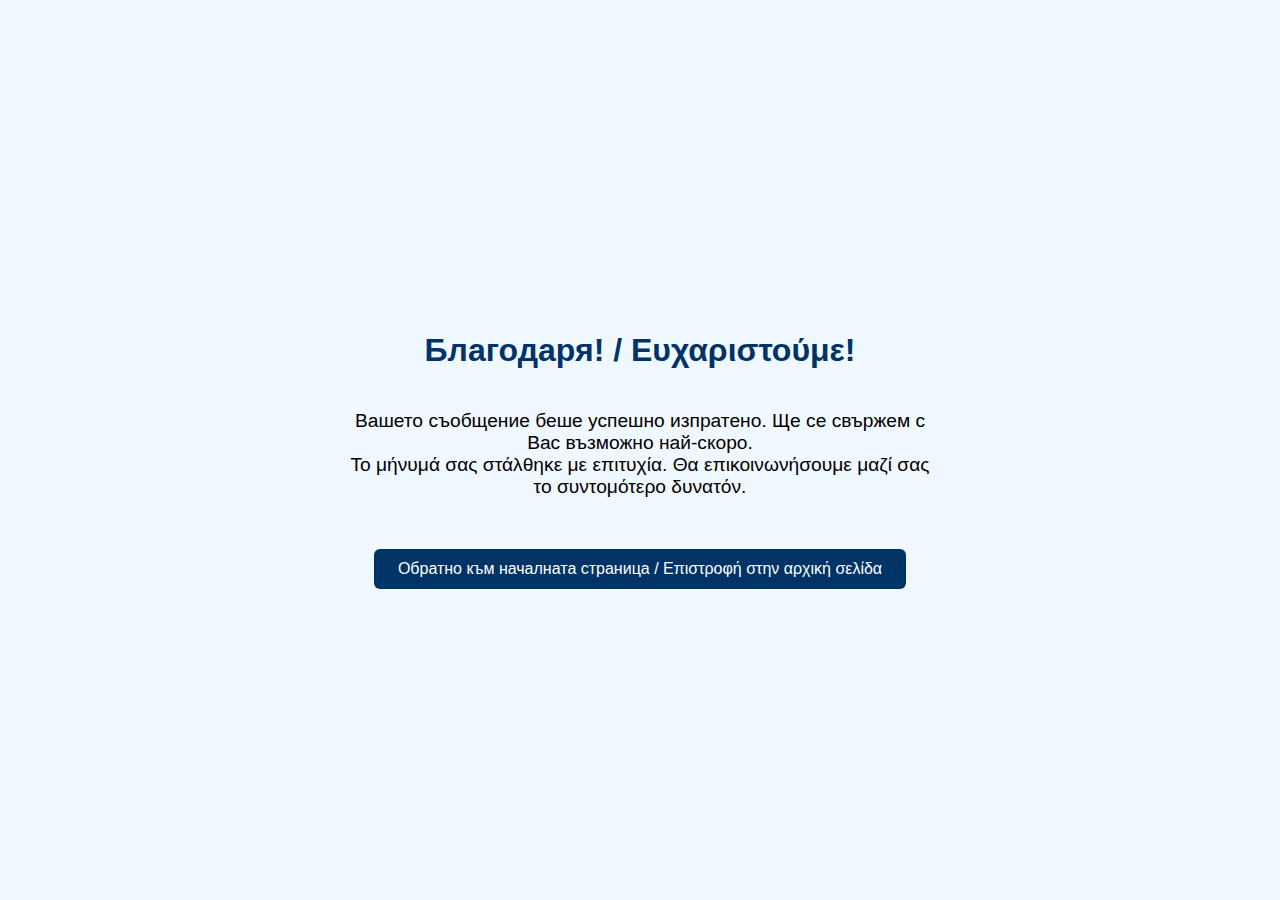
<file: thanks.html>
<!DOCTYPE html>
<html lang="bg">
<head>
  <meta charset="UTF-8">
  <title>Благодаря / Ευχαριστούμε</title>
  <meta name="viewport" content="width=device-width, initial-scale=1.0">
  <style>
    body {
      background: #f0f8ff;
      font-family: 'Segoe UI', Tahoma, Geneva, Verdana, sans-serif;
      display: flex;
      flex-direction: column;
      align-items: center;
      justify-content: center;
      height: 100vh;
      margin: 0;
      text-align: center;
    }
    h1 {
      color: #003366;
    }
    p {
      font-size: 1.2rem;
      max-width: 600px;
    }
    a {
      margin-top: 2rem;
      display: inline-block;
      background-color: #003366;
      color: white;
      padding: 0.7rem 1.5rem;
      border-radius: 6px;
      text-decoration: none;
    }
    a:hover {
      background-color: #0055a5;
    }
  </style>
</head>
<body>
  <h1>Благодаря! / Ευχαριστούμε!</h1>
  <p>Вашето съобщение беше успешно изпратено. Ще се свържем с Вас възможно най-скоро.<br>
     Το μήνυμά σας στάλθηκε με επιτυχία. Θα επικοινωνήσουμε μαζί σας το συντομότερο δυνατόν.</p>
  <a href="index.html">Обратно към началната страница / Επιστροφή στην αρχική σελίδα</a>
</body>
</html>
</file>
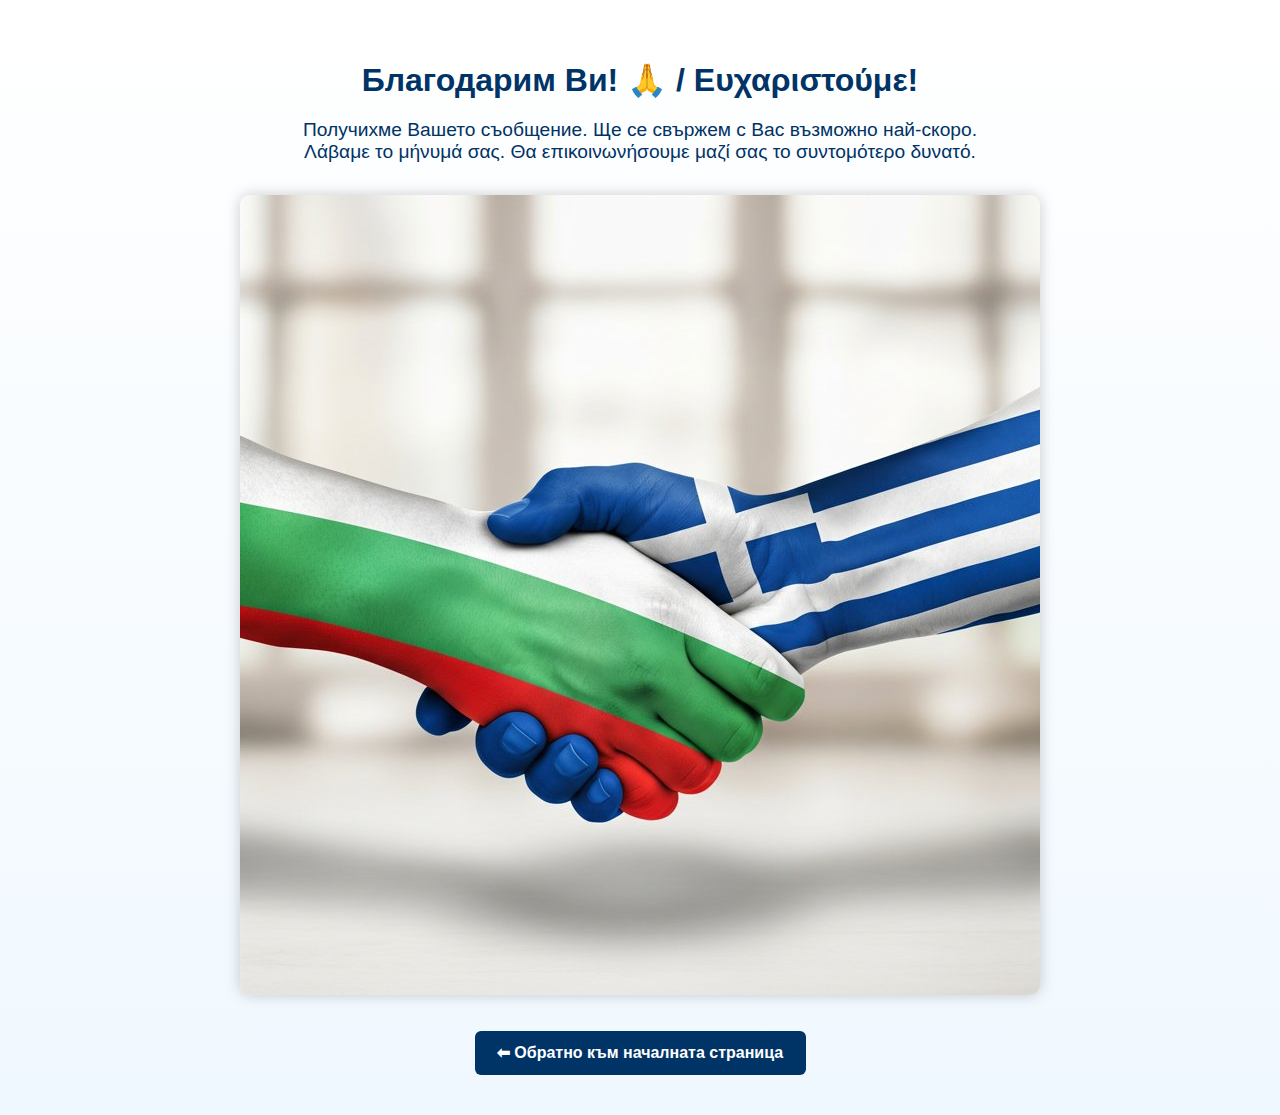
<file: assets/images/thanks.html>
<!DOCTYPE html>
<html lang="bg">
<head>
  <meta charset="UTF-8">
  <meta name="viewport" content="width=device-width, initial-scale=1.0">
  <title>Благодарим / Ευχαριστούμε</title>
  <style>
    body {
      font-family: 'Segoe UI', Tahoma, Geneva, Verdana, sans-serif;
      background: linear-gradient(to bottom, #ffffff, #f0f8ff);
      color: #003366;
      text-align: center;
      padding: 2rem;
    }
    h1 {
      font-size: 2rem;
      margin-bottom: 0.5rem;
    }
    p {
      font-size: 1.2rem;
      margin-bottom: 2rem;
    }
    img {
      max-width: 100%;
      height: auto;
      border-radius: 10px;
      box-shadow: 0 0 15px rgba(0,0,0,0.2);
    }
    .back-link {
      margin-top: 2rem;
      display: inline-block;
      padding: 0.8rem 1.4rem;
      background-color: #003366;
      color: white;
      text-decoration: none;
      border-radius: 6px;
      font-weight: bold;
    }
    .back-link:hover {
      background-color: #0055a5;
    }
  </style>
</head>
<body>

  <h1>Благодарим Ви! 🙏 / Ευχαριστούμε!</h1>
  <p>Получихме Вашето съобщение. Ще се свържем с Вас възможно най-скоро. <br>Λάβαμε το μήνυμά σας. Θα επικοινωνήσουμε μαζί σας το συντομότερο δυνατό.</p>

  <img src="thankyou-image.jpg" alt="България и Гърция - приятелство чрез езика">

  <br>
  <a href="index.html" class="back-link">⬅ Обратно към началната страница</a>

</body>
</html>
</file>
